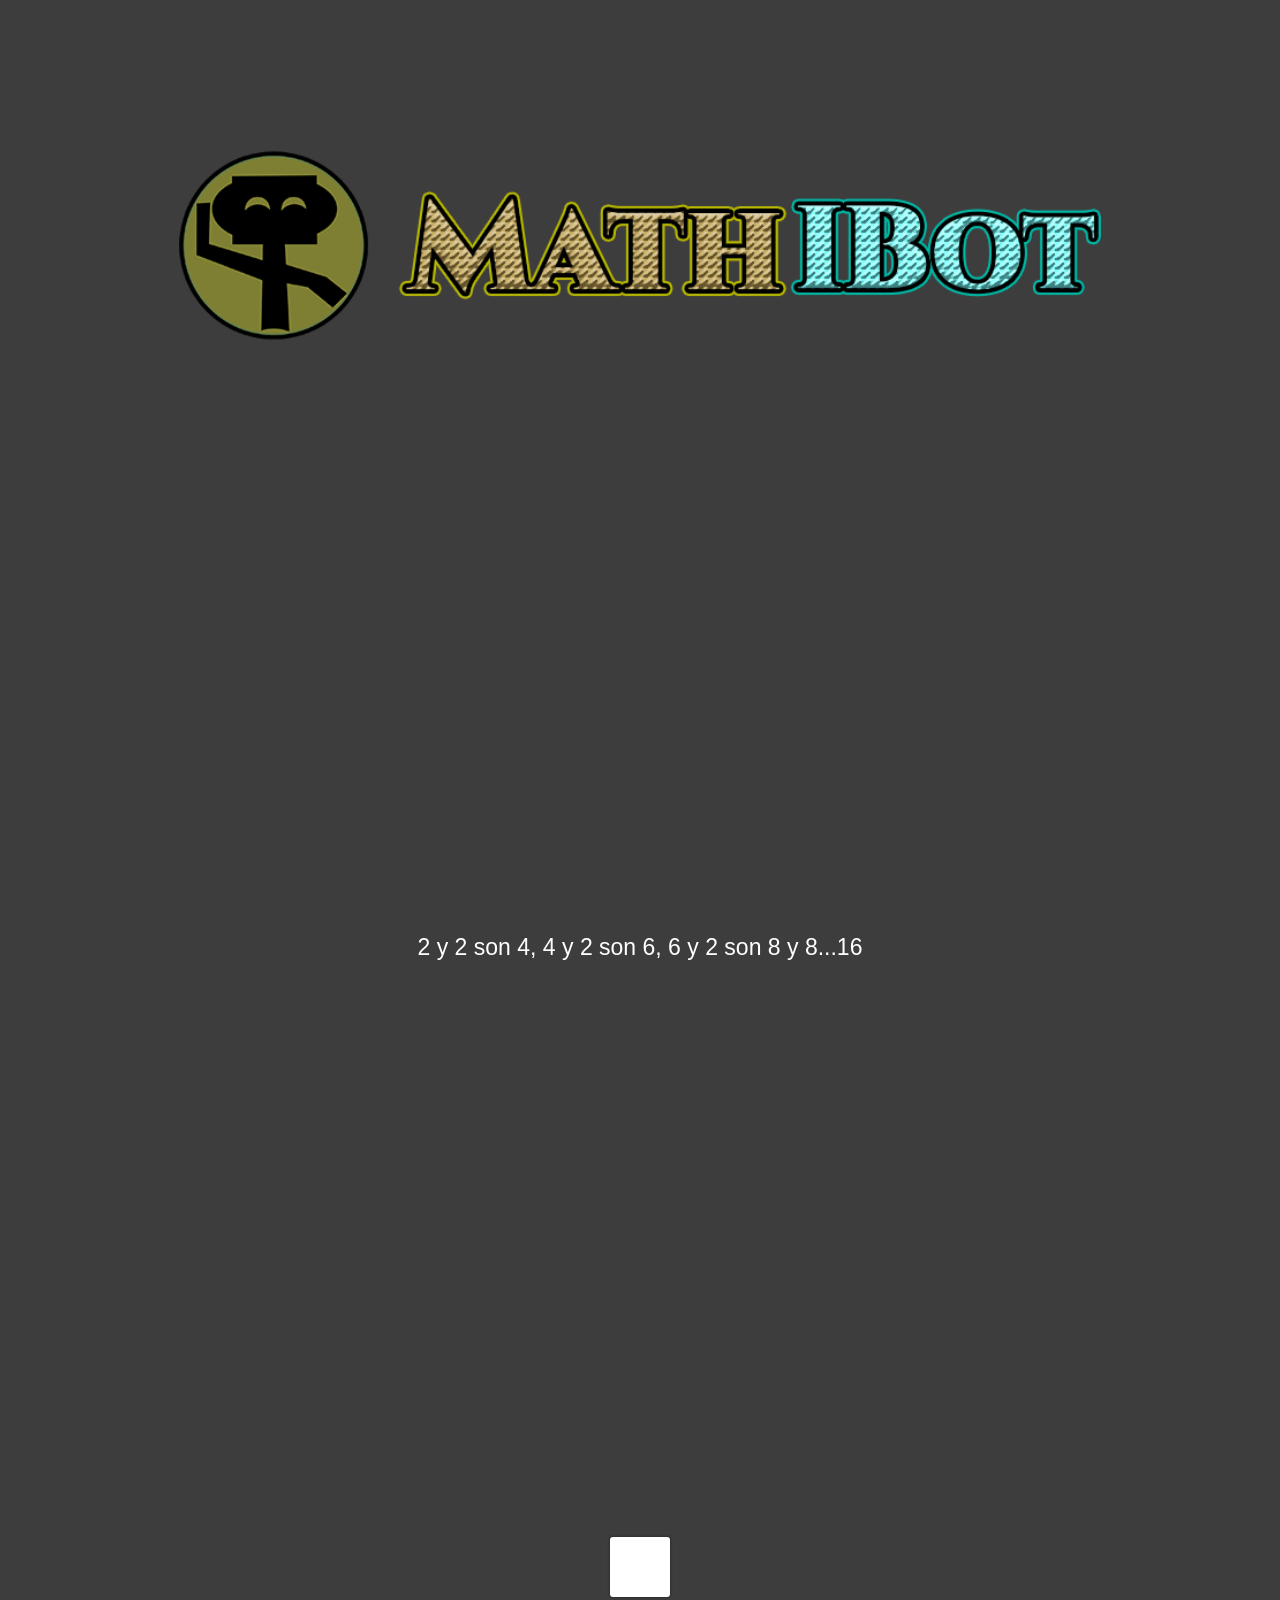
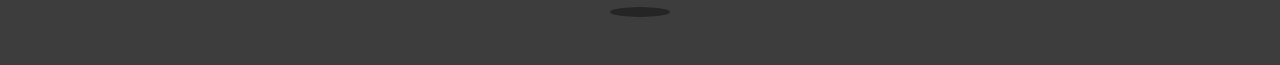
<file: app/index.html>
<!DOCTYPE html>
<html lang="en">

<head>
    <meta charset="UTF-8">
    <meta http-equiv="X-UA-Compatible" content="IE=edge">
    <meta name="viewport" content="width=device-width, initial-scale=1.0">
    <link rel="stylesheet" href="./css/index.css">
    <link rel="stylesheet" href="./css/carga.css">
    <title>Mathibot - Asistente Matemático</title>
</head>

<body>
    <div class="contenedor_loader">
        <img class="logo" style="width: 80%; height: 3%" src="../design/assets/logo.png" alt="logo">
        <div class="frases">
            <p id="F1" style="display:none;">¡Puedes practicar ejercicios al azar en el menu de opciones!</p>
            <p id="F2" style="display:none;">¿Quién soy si hablamos de la diferencia entre 30 y 11?</p>
            <p id="F3" style="display:none;">¡Un gusto volver a verte!</p>
            <p id="F4" style="display:none;">El 0 es un número bastante particular...</p>
            <p id="F5" style="display:none;">Adivina cuanto es "5 + 5 : 5 x 5 - 5"</p>
            <p id="F6" style="display:none;"><i>"Euclides"</i> es conocido como el padre matemático</p>
            <p id="F7" style="display:none;">Lo siento, no puedo calcular la masa del sol...</p>
            <p id="F8" style="display:none;">¡El cuadrado saltarin se llama <b>Squaty</b>!</p>
            <p id="F9" style="display:none;">Las matemáticas son una buena forma de agilizar la mente</p>
            <p id="F10" style="display:none;">Plantear un problema es extraer los valores necesarios para resolverlo</p>
            <p id="F11" style="display:none;">Si tu hacer trampas en examen, Mathi triste :,(</p>
            <p id="F11" style="display:none;">Las rosas son <b style="color:red;">rojas</b>, las violetas
                son <b style="color:blue;">azules</b> y el numero que estas pensando esta entre 0 y 10...
            </p>
            <p id="F12" style="display:none;">2 y 2 son 4, 4 y 2 son 6, 6 y 2 son 8 y 8...16</p>
            <p id="F13" style="display:none;">Un triangulo rectángulo es exactamente la mitad que un rectángulo.
                De ahí su formula <b>"Base x Altura / 2"</b>
            </p>
        </div>
        <div class="loader"></div>
    </div>
    <div id="content" style="opacity: 0; display:none">
        <header>
            <div class="cabecera">
                <a href="menu/menu.html">
                    <img class="menu" src="../design/assets/menu.png" alt="img_menu">
                </a>
                <img class="logo" src="../design/assets/logo.png" alt="logotipo" class="logo">
            </div>
        </header>
        <section class="present">
            <p>¡Hola! Mi nombre es <b class="present__name">Mathibot</b><br>Y ser&eacute; tu asistente Matem&aacute;tico
                inteligente.
                Puedes llamarme simplemente <b class="present__name">Mathi</b> </p>
            <h2>¡EMPECEMOS!<br>
                <p>Selecciona una de las opciones de abajo para que pueda ayudar a resolver tus dudas: </p>
            </h2>
        </section>
        <div class="scroll-indicator">
            <img src="../design/assets/img_menu_general/flecha_iz.png" style="transform: rotate(-90deg); width: 30px;"
                alt="scroll down">
        </div>
        <section class="butons">
            <a href="apartados/cuadrado.html">
                <img style="max-width:130px" src="../design/assets/img_index/square_b.png" alt="square">
            </a>
            <a href="apartados/circulo.html">
                <img style="max-width:130px" src="../design/assets/img_index/circle_b.png" alt="circle">
            </a>
            <a href="apartados/triangulo.html">
                <img style="max-width:130px" src="../design/assets/img_index/triangule_b.png" alt="triangule">
            </a>
            <a href="apartados/rectangulo.html">
                <img style="max-width:130px" src="../design/assets/img_index/rectangule_b.png" alt="rectangule">
            </a>
        </section>
        <footer>
            Mathibot v0.6-beta 2022 | Desarrollado por C-Cris &copy;
        </footer>
        <script src="./js/carga.js"></script>
    </div>
</body>

</html>
</file>
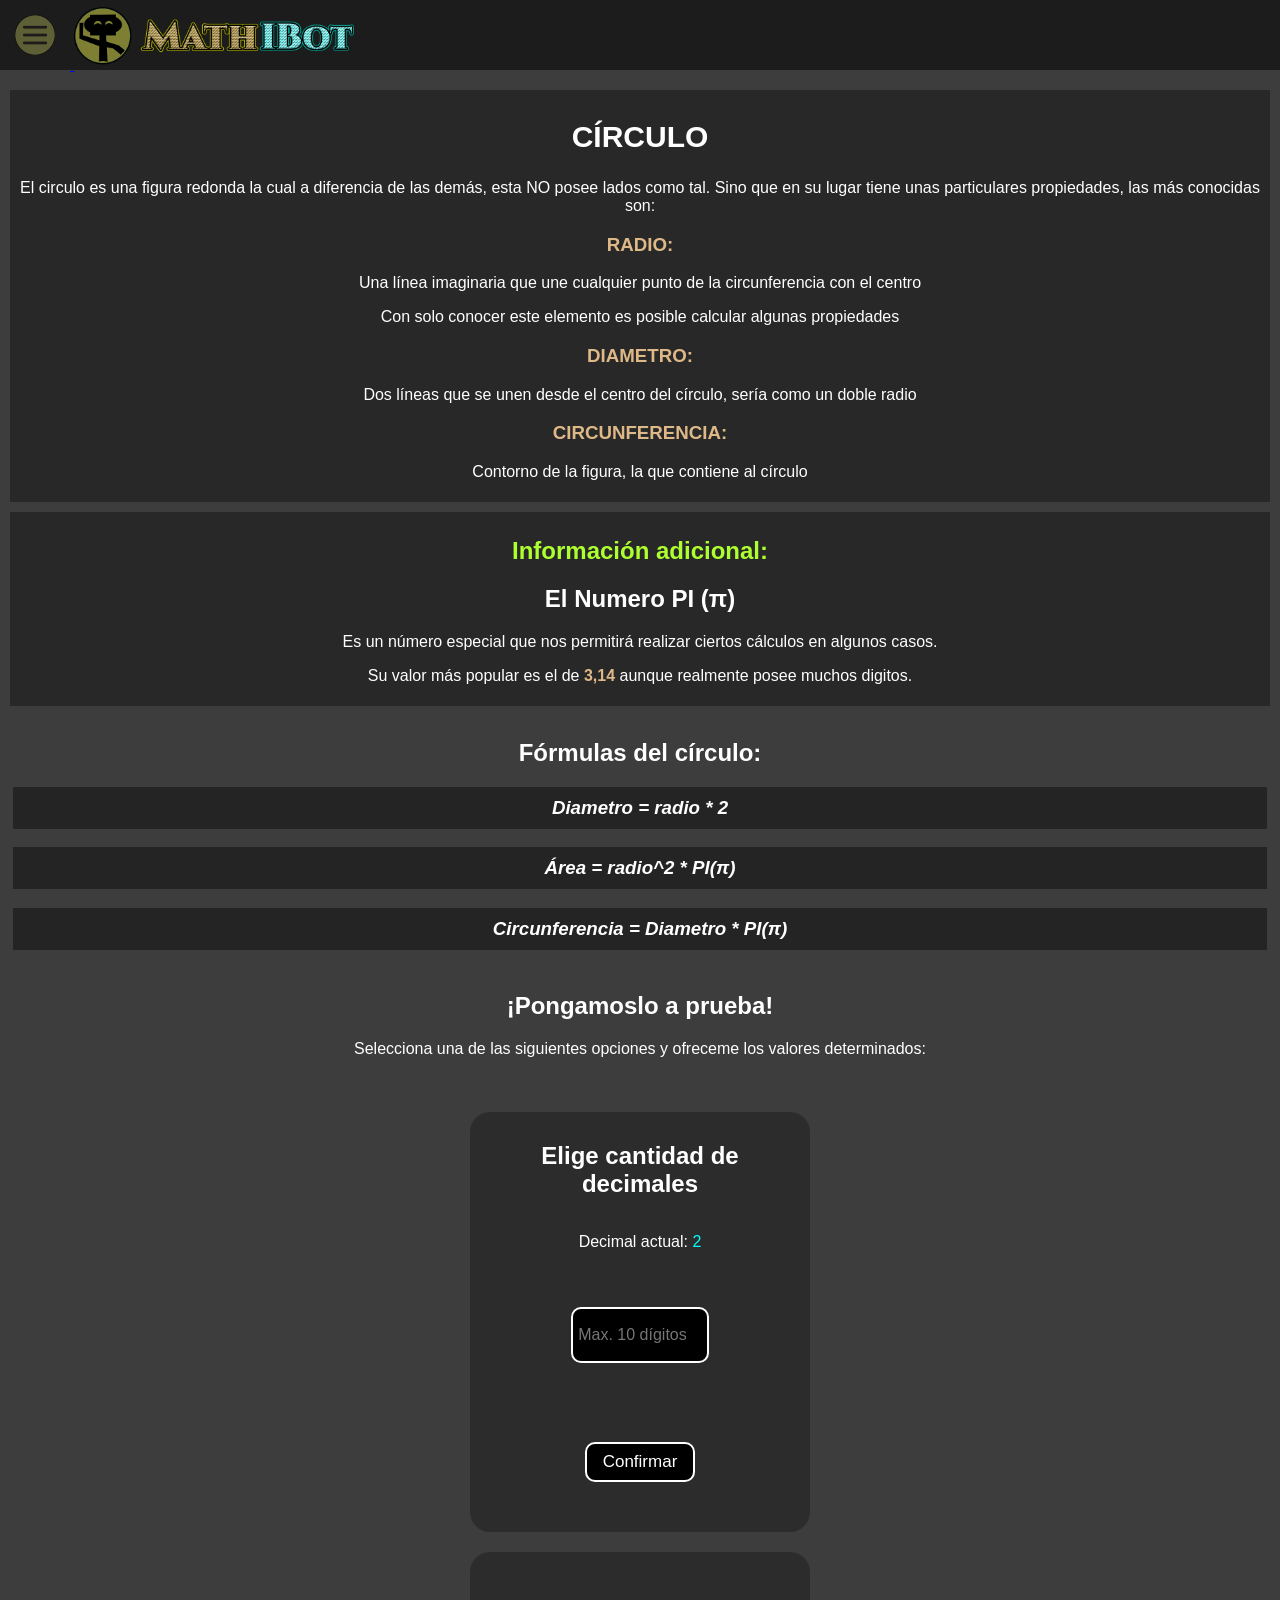
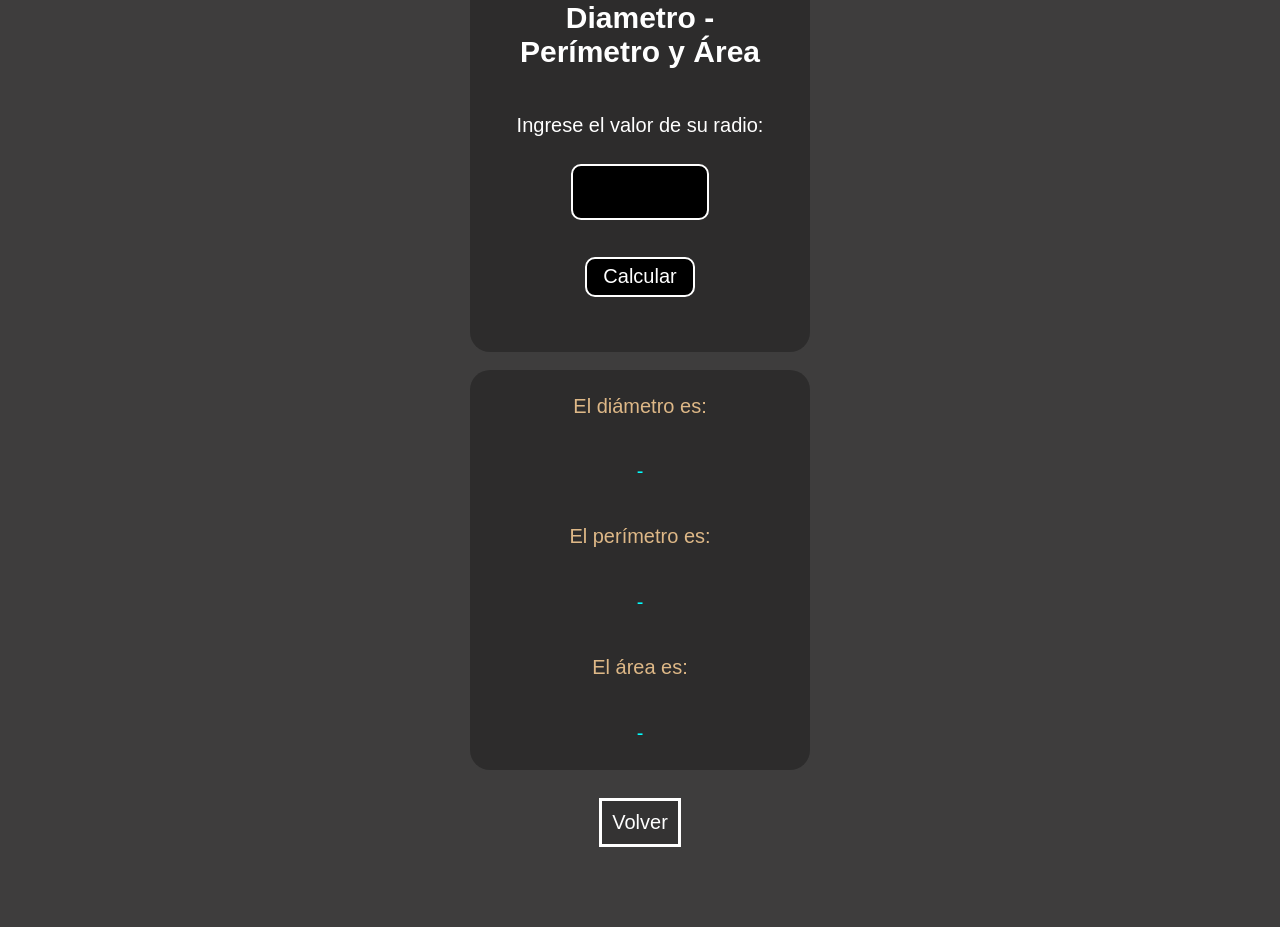
<file: app/apartados/circulo.html>
<!DOCTYPE html>
<html lang="en">
<head>
    <meta charset="UTF-8">
    <meta http-equiv="X-UA-Compatible" content="IE=edge">
    <meta name="viewport" content="width=device-width, initial-scale=1.0">
    <link rel="stylesheet" href="../css/css_apartados/circulo.css">
    <title>Apartado - Circulo</title>
</head>
<body>
    <header>
        <div class="cabecera">
            <a href="#">
                <img class="menu" src="../../design/assets/menu.png" alt="img_menu">
            </a>
            <a href="../index.html">
                <img class="logo" src="../../design/assets/logo.png" alt="logotipo" class="logo">
            </a>
            <br>
        </div>
    </header>
    <div class="contenido">
        <section class="info">
            <h2>C&Iacute;RCULO</h2>
            <p>El circulo es una figura redonda la cual a diferencia de las dem&aacute;s, esta NO posee lados como tal.
                Sino que en su lugar tiene unas particulares propiedades, las m&aacute;s conocidas son:
            </p>
            <h3 style="color:burlywood;">RADIO:</h3>
            <p>Una l&iacute;nea imaginaria que une cualquier punto de la circunferencia con el centro</p>
            <p>Con solo conocer este elemento es posible calcular algunas propiedades</p>
            <h3 style="color:burlywood;">DIAMETRO:</h3>
            <p>Dos l&iacute;neas que se unen desde el centro del c&iacute;rculo, ser&iacute;a como un doble radio</p>
            <h3 style="color:burlywood;">CIRCUNFERENCIA:</h3>
            <p>Contorno de la figura, la que contiene al c&iacute;rculo</p>
        </section>
        <section class="numPI">
            <h1 style="color:greenyellow;">Informaci&oacute;n adicional:</h1>
            <h2>El Numero PI (π)</h2>
            <p>Es un n&uacute;mero especial que nos permitir&aacute; realizar ciertos c&aacute;lculos en algunos casos.</p>
            <p>Su valor m&aacute;s popular es el de <b style="color:burlywood;">3,14</b> aunque realmente posee muchos digitos.</p>
        </section>
        <section class="forms">
            <h2>F&oacute;rmulas del c&iacute;rculo:</h2>
            <h3 style="background-color:rgba(0, 0, 0, 0.41);"><i>Diametro = radio * 2</i></h3>
            <h3 style="background-color:rgba(0, 0, 0, 0.41);"><i>&Aacute;rea = radio^2 * PI(π)</i></h3>
            <h3 style="background-color:rgba(0, 0, 0, 0.41);"><i>Circunferencia = Diametro * PI(π)</i></h3>
        </section>
        <section class="calc">
            <h1>¡Pongamoslo a prueba!</h1>
            <p>Selecciona una de las siguientes opciones y ofreceme los valores determinados:</p>
            <br>
            <section class="op_cant">
                <h2>Elige cantidad de decimales</h2>
                <p>Decimal actual: <label id="actual" style="color:aqua"> -</label></p>
                <input style="font-size: 16px;" type="number" placeholder="Max. 10 dígitos" class="calcule" id="cant_num">
                <button style="font-size: 17px; margin:auto;" onClick="cantidad()">Confirmar</button>
                <!--POSIBLES MENSAJES-->
                <p style="color:red; display: none; margin:auto;" id="error_cant">Se excedió el límite</p>
                <p style="color:rgb(0, 255, 26); display: none; margin: auto;" id="ok_cant">Cambios realizados</p>
                <p style="color:rgb(242, 255, 0); display: none; margin: auto;" id="equal_cant">Ese valor esta elegido</p>
            </section>
            <div class="calculos">
                <h2>Diametro - Per&iacute;metro y &Aacute;rea</h2>
                <p>Ingrese el valor de su radio:</p>
                <input class="cuadrado" type="number" id="radio">
                <br>
                <button onclick="general()">Calcular</button>
                <br>
            </div>
            <br>
            <div display="flex;" id="result">
                <nav style="color:burlywood;">El di&aacute;metro es:</nav>
                <label style="color: aqua;" id="Diametro">-</label>
                <nav style="color:burlywood;">El per&iacute;metro es:</nav>
                <label style="color: aqua;" id="Perimetro">-</label>
                <nav style="color:burlywood;">El &aacute;rea es:</nav>
                <label style="color: aqua;" id="Area">-</label>
            </div>
            <div style="display:none;" id="error">
                <p style="color:red;">Valor ingresado no valido</p>
            </div>
        </section>
        <br>
        <footer>
            <a href="../index.html">Volver</a>
        </footer>
    </div>
    <script src="../js/js_apartados/circulo.js"></script>
</body>
</html>
</file>
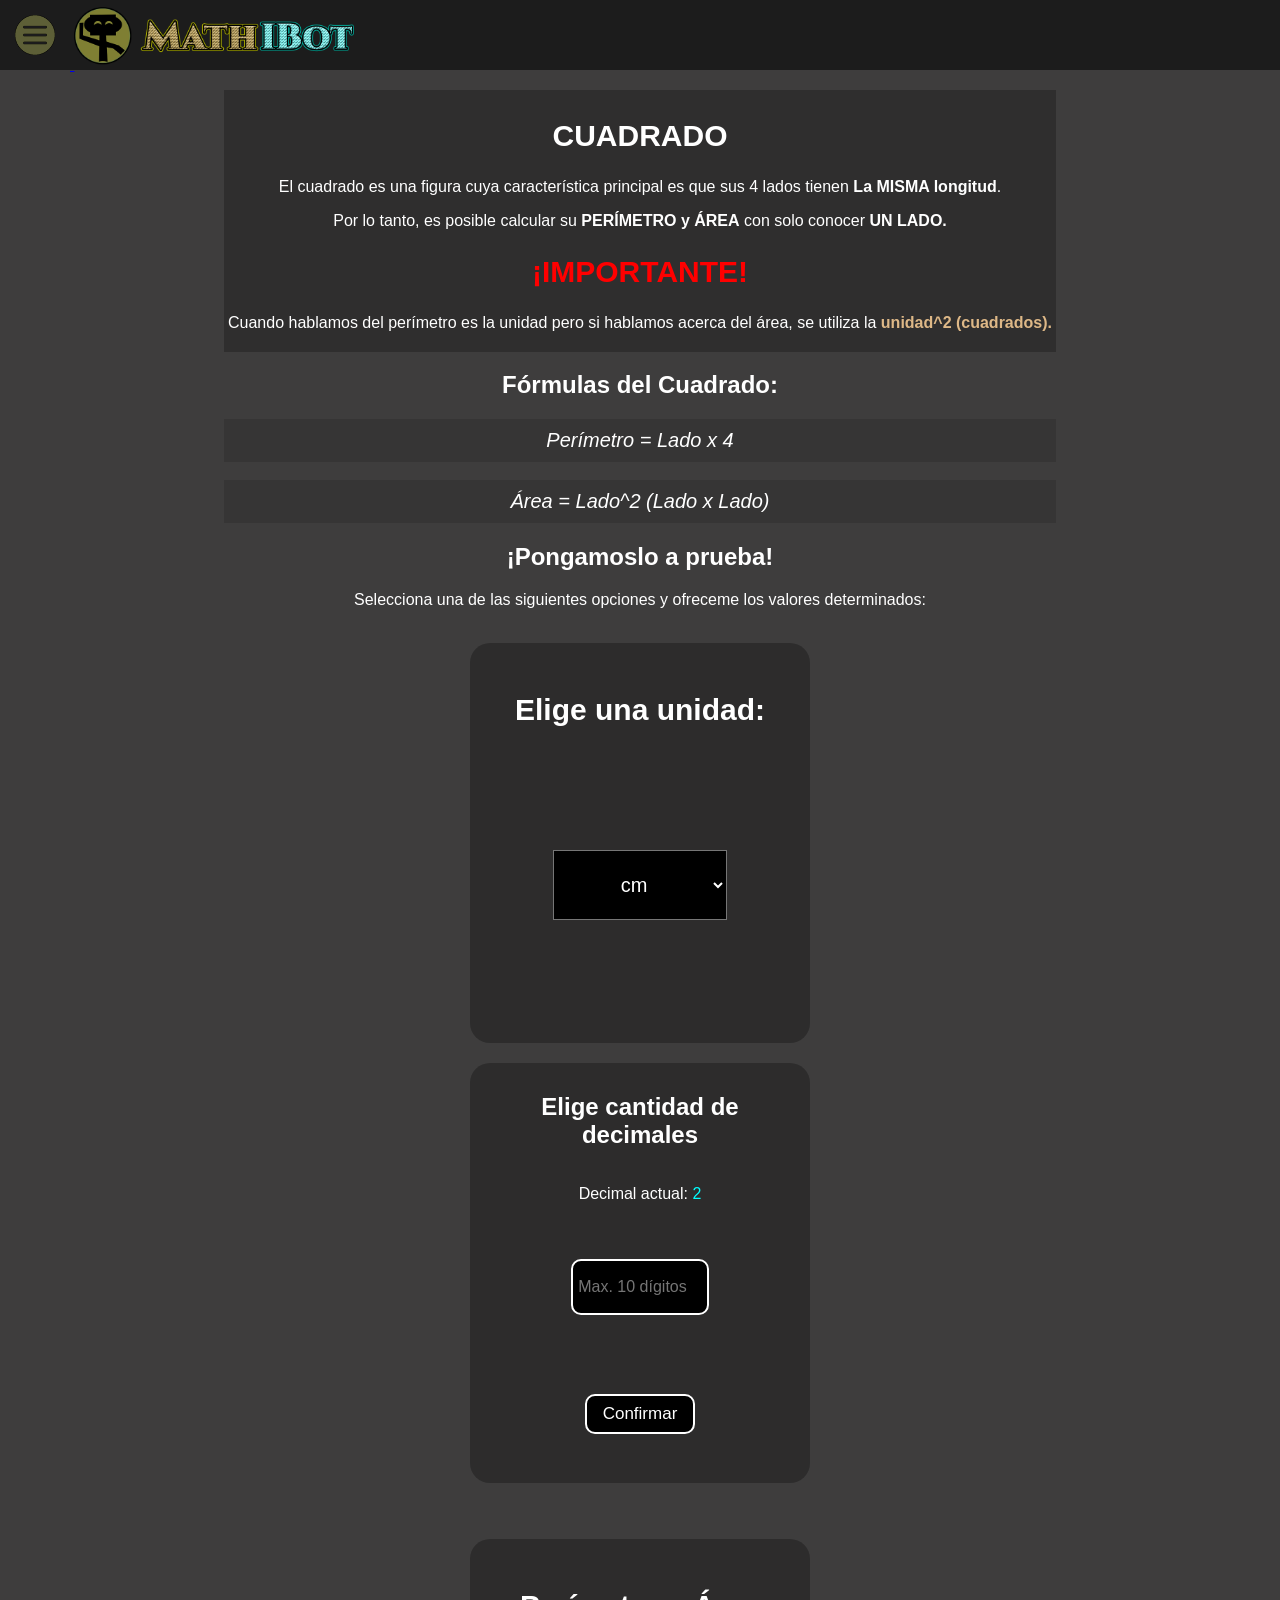
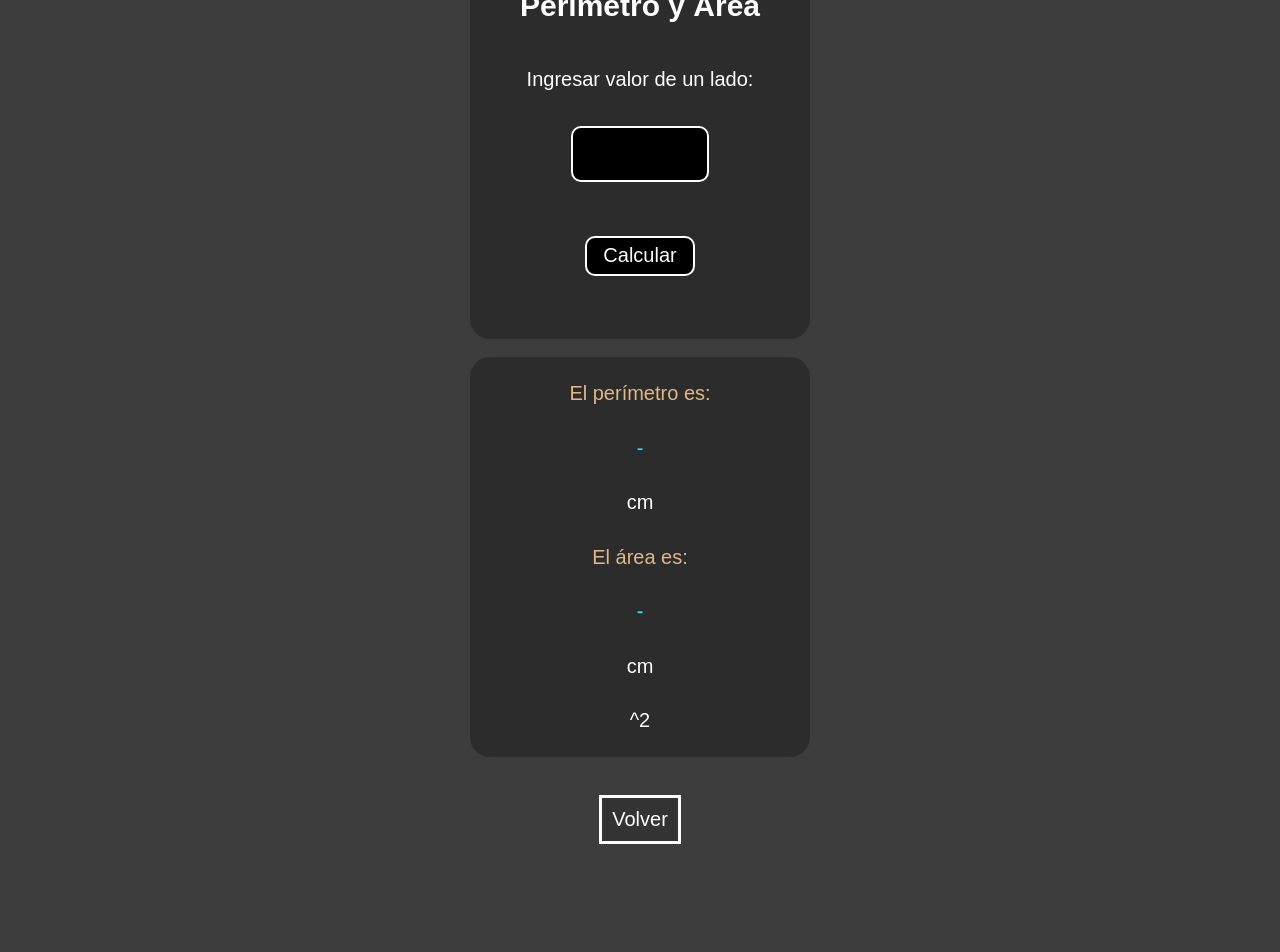
<file: app/apartados/cuadrado.html>
<!DOCTYPE html>
<html lang="en">
<head>
    <meta charset="UTF-8">
    <meta http-equiv="X-UA-Compatible" content="IE=edge">
    <meta name="viewport" content="width=device-width, initial-scale=1.0">
    <link rel="stylesheet" href="../css/css_apartados/cuadrado.css">
    <title>Apartado - Cuadrado</title>
</head>
<body>
    <header>
        <div class="cabecera">
            <a href="#">
                <img class="menu" src="../../design/assets/menu.png" alt="img_menu">
            </a>
            <a href="../index.html">
                <img class="logo" src="../../design/assets/logo.png" alt="logotipo" class="logo">
            </a>
            <br>
        </div>
    </header>
    <div class="contenido">
        <section class="info">
            <h2>CUADRADO</h2>
            <p>El cuadrado es una figura cuya caracter&iacute;stica principal es que sus 4 lados tienen <b>
                La MISMA longitud</b>.</p>
            <p>Por lo tanto, es posible calcular su <b>PER&Iacute;METRO y &Aacute;REA</b> con solo conocer <b>UN LADO.</b></p>
            <h2 style="color:red">¡IMPORTANTE!</h2>
            <p>Cuando hablamos del per&iacute;metro es la unidad pero si hablamos acerca del
                &aacute;rea, se utiliza la <b style="color:burlywood">unidad^2 (cuadrados).</b>
            </p>
        </section>
        <section class="form">
            <h1>F&oacute;rmulas del Cuadrado:</h1>
            <div><i>Per&iacute;metro = Lado x 4</i></div>
            <br>
            <div><i>&Aacute;rea = Lado^2 (Lado x Lado)</i></div>
        </section>
        <section class="calc">
            <h1>¡Pongamoslo a prueba!</h1>
            <p>Selecciona una de las siguientes opciones y ofreceme los valores determinados:</p>
            <br>
            <div class="opciones">
                <h2>Elige una unidad:</h2>
                <select id="op" onchange="seleccion()">
                    <option value="cm" selected >cm</option>
                    <option value="m">m</option>
                    <option value="km">km</option>
                </select>
            </div>
            <section class="op_cant">
                <h2>Elige cantidad de decimales</h2>
                <p>Decimal actual: <label id="actual" style="color:aqua"> -</label></p>
                <input style="font-size: 16px;" type="number" placeholder="Max. 10 dígitos" class="calcule" id="cant_num">
                <button style="font-size: 17px; margin:auto;" onClick="cantidad()">Confirmar</button>
                <!--POSIBLES MENSAJES-->
                <p style="color:red; display: none; margin:auto;" id="error_cant">Se excedió el límite</p>
                <p style="color:rgb(0, 255, 26); display: none; margin: auto;" id="ok_cant">Cambios realizados</p>
                <p style="color:rgb(242, 255, 0); display: none; margin: auto;" id="equal_cant">Ese valor esta elegido</p>
            </section>
            <br><br>
            <div class="mediciones">
                <h2>Per&iacute;metro y &Aacute;rea</h2>
                <p>Ingresar valor de un lado:</p>
                <input class="cuadrado" type="number" id="lado">
                <br>
                <button onclick="general()">Calcular</button>
                <br>
            </div>
            <br>
            <div id="results">
                <nav style="color: burlywood;" class="result">El per&iacute;metro es:</nav>
                <label style="color: aqua;" id="Resultado">- </label><span id="medida">cm</span>
    
                <nav style="color: burlywood;" class="result">El &aacute;rea es:</nav>
                <label style="color: aqua;" id="Resultado2">- </label><span id="medida2">cm</span><span>^2</span>
            </div>
            <div style="display:none;" id="error">
                <p style="color:red; display:flex; justify-content:center;">Valor ingresado no valido</p>
            </div>
        </section>
        <br>
        <footer>
            <a href="../index.html">Volver</a>
        </footer>
    </div>
    <br>
    <script src="../js/js_apartados/cuadrado.js"></script>
</body>
</html>
</file>
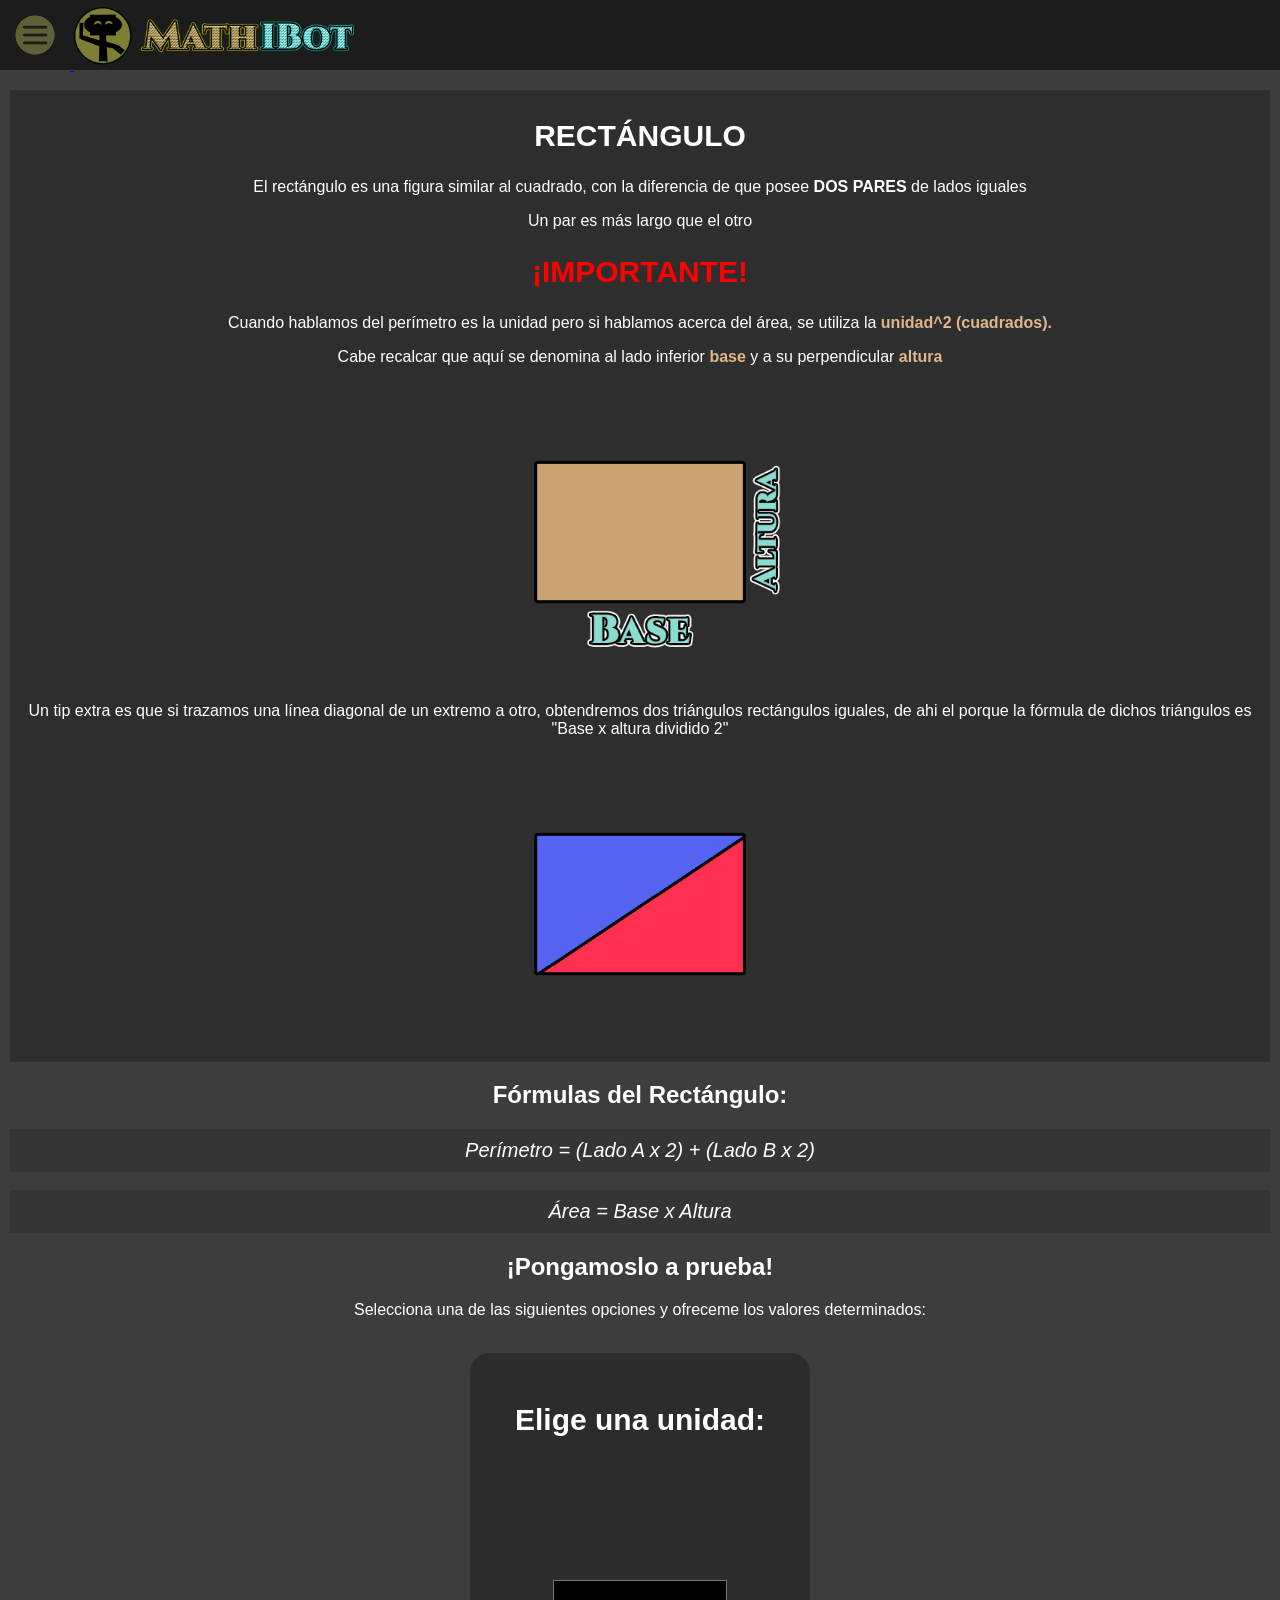
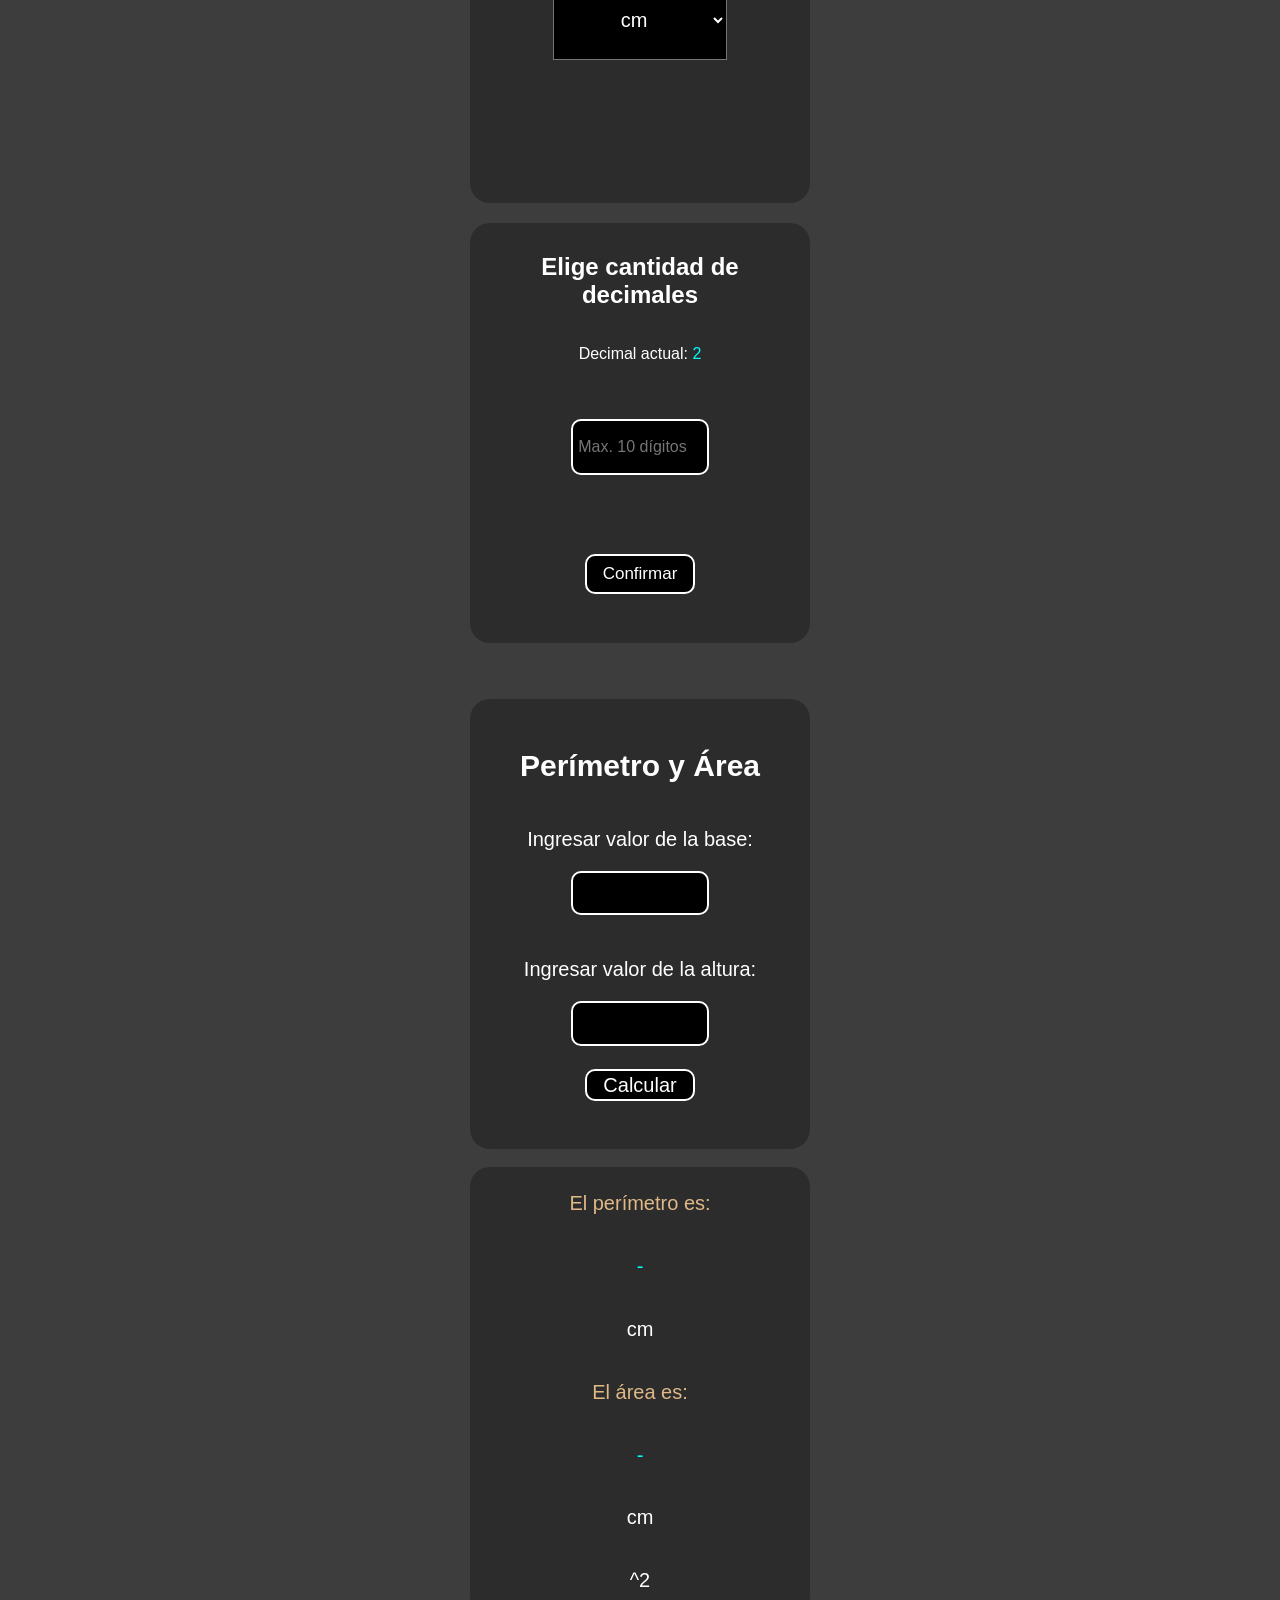
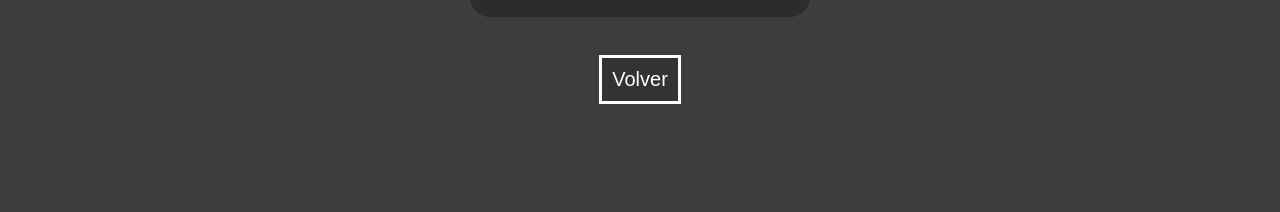
<file: app/apartados/rectangulo.html>
<!DOCTYPE html>
<html lang="en">
<head>
    <meta charset="UTF-8">
    <meta http-equiv="X-UA-Compatible" content="IE=edge">
    <meta name="viewport" content="width=device-width, initial-scale=1.0">
    <link rel="stylesheet" href="../css/css_apartados/rectangulo.css">
    <title>Apartado - Rectangulo</title>
</head>
<body>
    <header>
        <div class="cabecera">
            <a href="#">
                <img class="menu" src="../../design/assets/menu.png" alt="img_menu">
            </a>
            <a href="../index.html">
                <img class="logo" src="../../design/assets/logo.png" alt="logotipo" class="logo">
            </a>
            <br>
        </div>
    </header>
    <div class="contenido">
        <section class="info">
            <h2>RECT&Aacute;NGULO</h2>
            <p>El rect&aacute;ngulo es una figura similar al cuadrado, con la diferencia de que posee <b>DOS PARES</b> de lados iguales</p>
            <p>Un par es m&aacute;s largo que el otro</p>
            <h2 style="color:red">¡IMPORTANTE!</h2>
            <p>Cuando hablamos del per&iacute;metro es la unidad pero si hablamos acerca del
                &aacute;rea, se utiliza la <b style="color:burlywood">unidad^2 (cuadrados).</b>
            </p>
            <p>Cabe recalcar que aqu&iacute; se denomina al lado inferior <b style="color:burlywood">base</b> y a su perpendicular 
                <b style="color:burlywood">altura</b>
            </p>
            <img  style="width:300px; height: 300px;" src="../../design/assets/img_rectangulo/fundamentos_rectangulo.png" alt="fundamentos_rectangulo">
            <br/>
            <p>Un tip extra es que si trazamos una l&iacute;nea diagonal de un extremo a otro, obtendremos dos tri&aacute;ngulos
                rect&aacute;ngulos iguales, de ahi el porque la f&oacute;rmula de dichos tri&aacute;ngulos es "Base x altura dividido 2"
            </p>
            <img  style="width:300px; height: 300px;" src="../../design/assets/img_rectangulo/fundamentos_rectangulo_2.png" alt="fundamentos_rectangulo_2">
        </section>
        <section class="form">
            <h1>F&oacute;rmulas del Rect&aacute;ngulo:</h1>
            <div><i>Per&iacute;metro = (Lado A x 2) + (Lado B x 2)</i></div>
            <br>
            <div><i>&Aacute;rea = Base x Altura</i></div>
        </section>
        <section class="calc">
            <h1>¡Pongamoslo a prueba!</h1>
            <p>Selecciona una de las siguientes opciones y ofreceme los valores determinados:</p>
            <br>
            <div class="opciones">
                <h2>Elige una unidad:</h2>
                <select id="op" onchange="seleccion()">
                    <option value="cm" selected >cm</option>
                    <option value="m">m</option>
                    <option value="km">km</option>
                </select>
            </div>
            <section class="op_cant">
                <h2>Elige cantidad de decimales</h2>
                <p>Decimal actual: <label id="actual" style="color:aqua"> -</label></p>
                <input style="font-size: 16px;" type="number" placeholder="Max. 10 dígitos" class="calcule" id="cant_num">
                <button style="font-size: 17px; margin:auto;" onClick="cantidad()">Confirmar</button>
                <!--POSIBLES MENSAJES-->
                <p style="color:red; display: none; margin:auto;" id="error_cant">Se excedió el límite</p>
                <p style="color:rgb(0, 255, 26); display: none; margin: auto;" id="ok_cant">Cambios realizados</p>
                <p style="color:rgb(242, 255, 0); display: none; margin: auto;" id="equal_cant">Ese valor esta elegido</p>
            </section>
            <br><br>
            <div class="mediciones">
                <h2>Per&iacute;metro y &Aacute;rea</h2>
                <p>Ingresar valor de la base:</p>
                <input class="cuadrado" type="number" id="ladoBase">
                <br>
                <p>Ingresar valor de la altura:</p>
                <input class="cuadrado" type="number" id="ladoAltura">
                <br>
                <button onclick="general()">Calcular</button>
                <br>
            </div>
            <br>
            <div id="results">
                <nav style="color: burlywood;" class="result">El per&iacute;metro es:</nav>
                <label style="color: aqua;" id="Resultado">- </label><span id="medida">cm</span>
    
                <nav style="color: burlywood;" class="result">El &aacute;rea es:</nav>
                <label style="color: aqua;" id="Resultado2">- </label><span id="medida2">cm</span><span>^2</span>
            </div>
            <div style="display:none;" id="error">
                <p style="color:red; display:flex; justify-content:center;">Valor ingresado no valido</p>
            </div>
        </section>
        <br>
        <footer>
            <a href="../index.html">Volver</a>
        </footer>
    </div>
    <br>
    <script src="../js/js_apartados/rectangulo.js"></script>
</body>
</html>
</file>
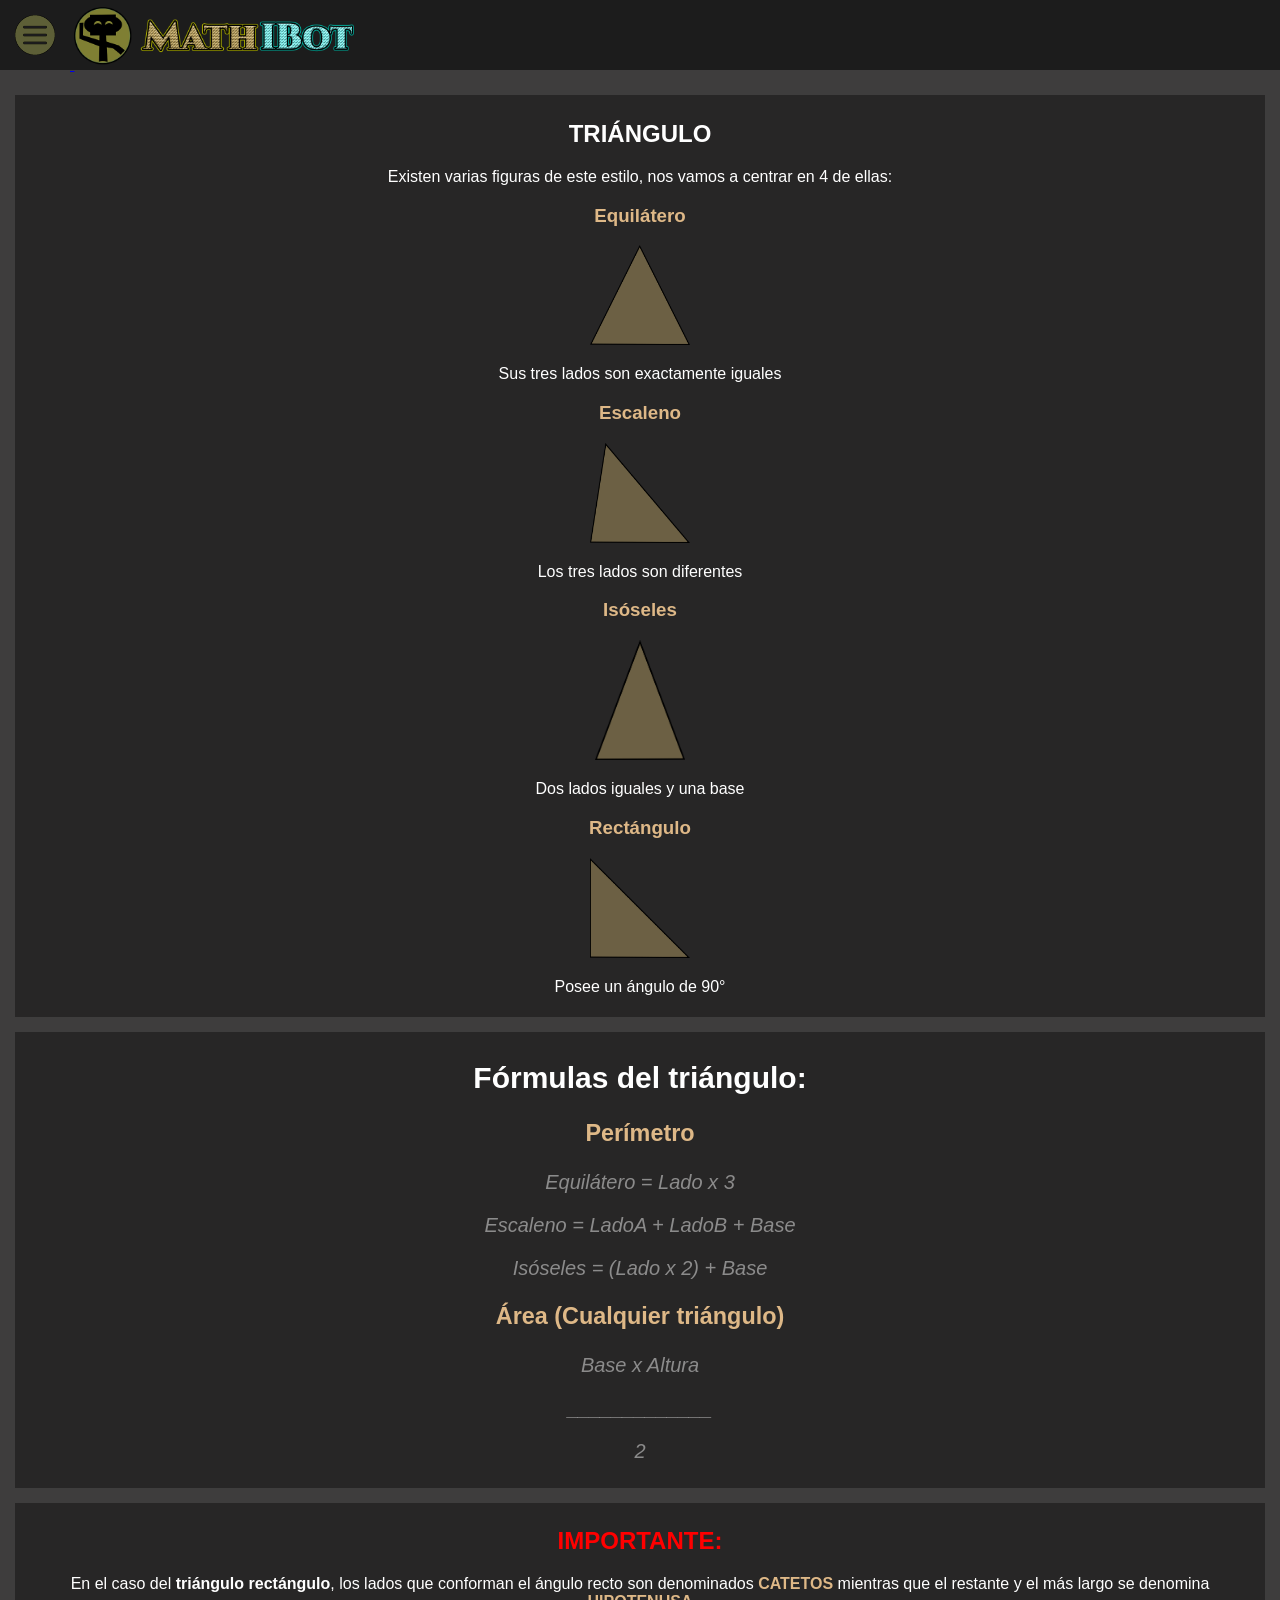
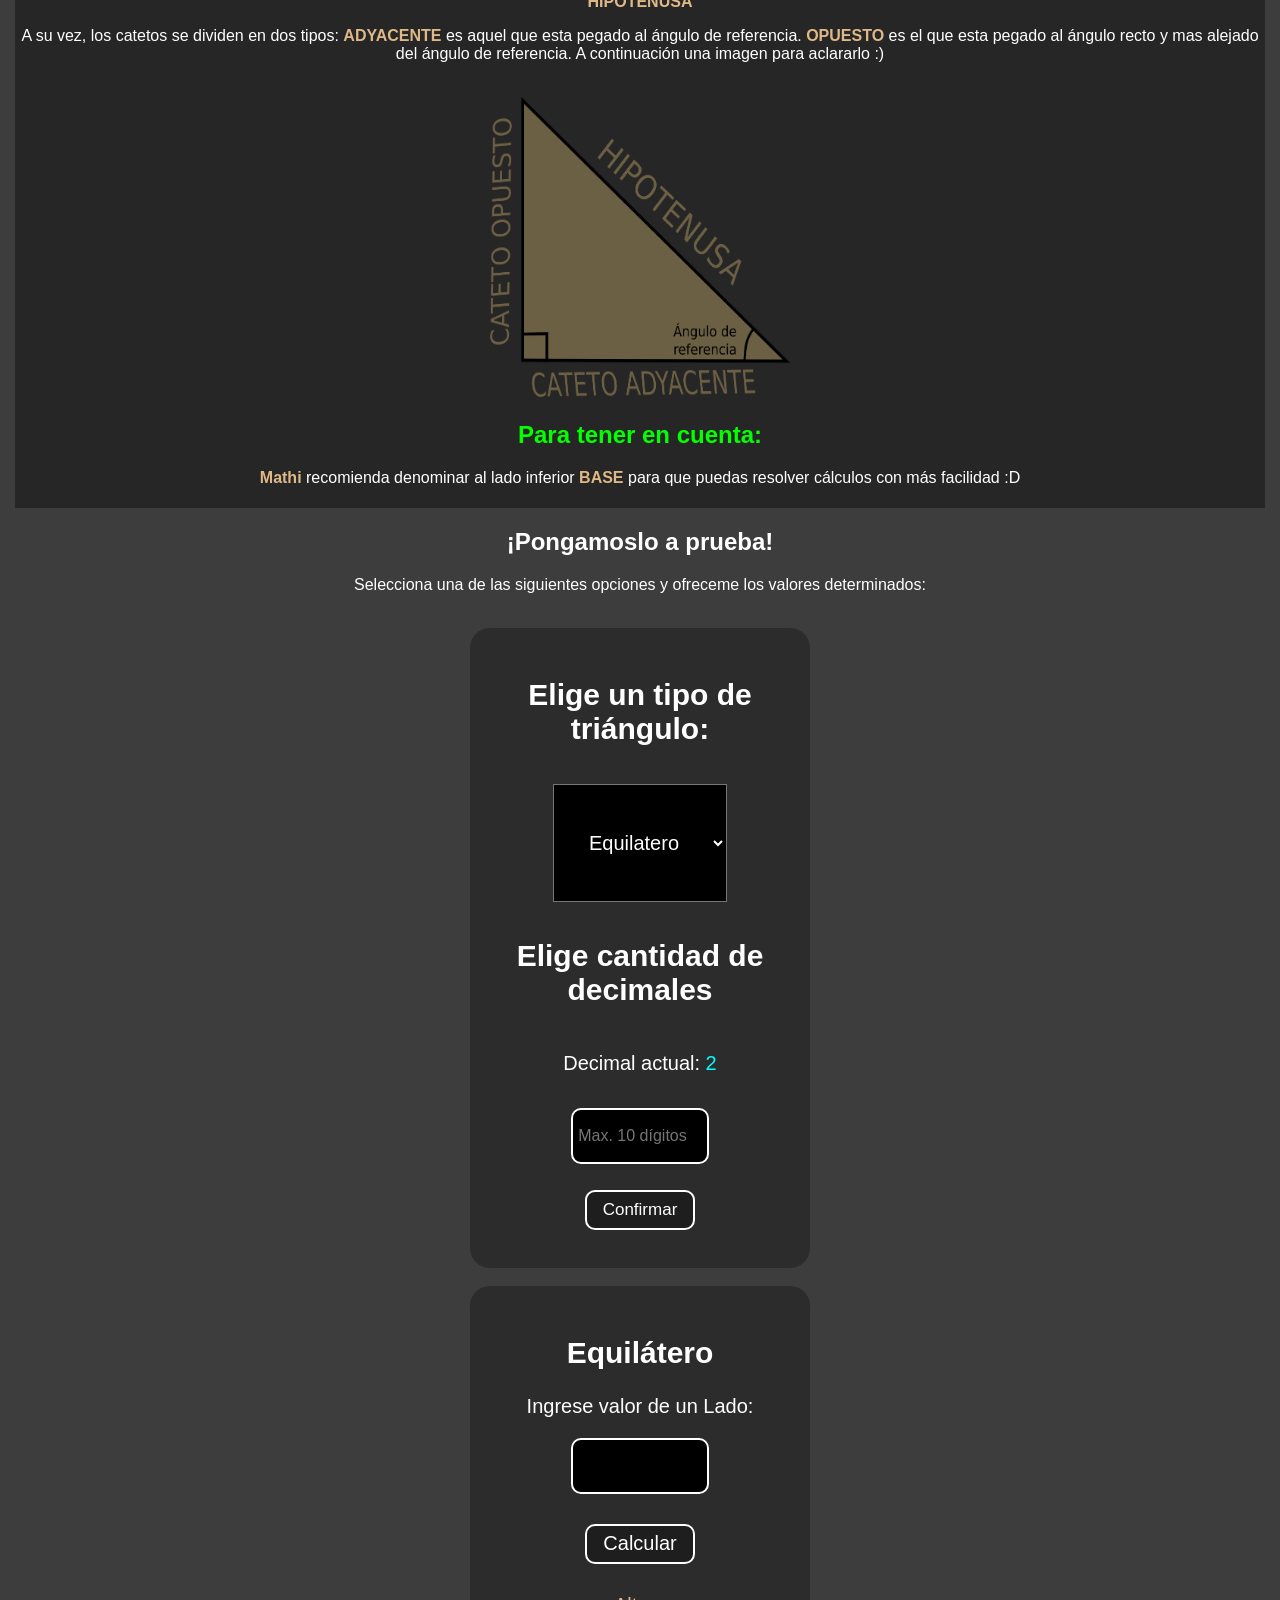
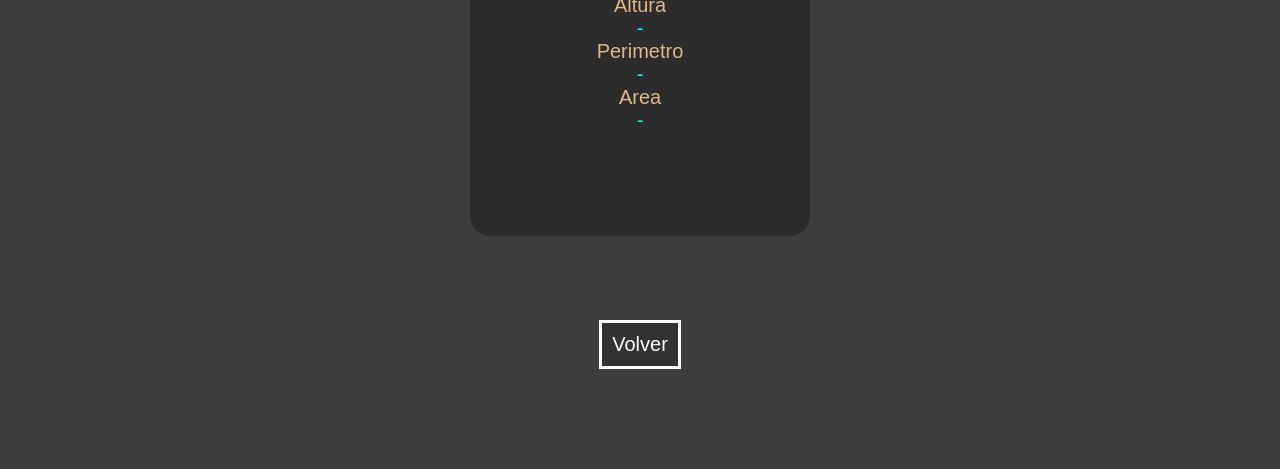
<file: app/apartados/triangulo.html>
<!DOCTYPE html>
<html lang="en">
<head>
    <meta charset="UTF-8">
    <meta http-equiv="X-UA-Compatible" content="IE=edge">
    <meta name="viewport" content="width=device-width, initial-scale=1.0">
    <link rel="stylesheet" href="../css/css_apartados/triangulo.css">
    <title>Triangulo - Apartado</title>
</head>
<body>
    <header>
        <div class="cabecera">
            <a href="#">
                <img class="menu" src="../../design/assets/menu.png" alt="img_menu">
            </a>
            <a href="../index.html">
                <img class="logo" src="../../design/assets/logo.png" alt="logotipo" class="logo">
            </a>
            <br>
        </div>
    </header>
    <div class="contenido">
        <section class="info">
            <h2>TRI&Aacute;NGULO</h2>
            <p>Existen varias figuras de este estilo, nos vamos a centrar en 4 de ellas:</p>
            <h3 style="color:burlywood ;">Equil&aacute;tero</h3>
            <img style="width: 100px; height: 100px;" src="../../design/assets/img_triangulo/equilatero.png" alt="equilatero">
            <p>Sus tres lados son exactamente iguales</p>
            <h3 style="color:burlywood ;">Escaleno</h3>
            <img style="width: 100px; height: 100px;" src="../../design/assets/img_triangulo/escaleno.png" alt="escaleno">
            <p>Los tres lados son diferentes</p>
            <h3 style="color:burlywood ;">Is&oacute;seles</h3>
            <img style="width: 90px; height: 120px;" src="../../design/assets/img_triangulo/isoseles.png" alt="isoseles">
            <p>Dos lados iguales y una base</p>
            <h3 style="color:burlywood ;">Rect&aacute;ngulo</h3>
            <img style="width: 100px; height: 100px;" src="../../design/assets/img_triangulo/rectangulo.png" alt="rectangulo">    
            <p>Posee un &aacute;ngulo de 90°</p>
        </section>
        <section class="forms">
            <h2>F&oacute;rmulas del tri&aacute;ngulo:</h2>
            <h3 style="color:burlywood;">Per&iacute;metro</h3>
            <p style="color:rgba(255, 255, 255, 0.468);">
                <i>Equil&aacute;tero = Lado x 3</i>
            </p>
            <p style="color:rgba(255, 255, 255, 0.468);">
                <i>Escaleno = LadoA + LadoB + Base</i>
            </p>
            <p style="color:rgba(255, 255, 255, 0.468);">
                <i>Is&oacute;seles = (Lado x 2) + Base</i>
            </p>
            <h3 style="color:burlywood;">&Aacute;rea (Cualquier tri&aacute;ngulo)</h3>
            <p style="color:rgba(255, 255, 255, 0.468);"><i>Base x Altura</i></p>
            <p style="color:rgba(255, 255, 255, 0.468);"><i>_____________</i></p>
            <p style="color:rgba(255, 255, 255, 0.468);"><i>2</i></p>
        </section>
        <section class="exInfo">
            <h2 style="color: red;">IMPORTANTE:</h2>
            <p>En el caso del <b>tri&aacute;ngulo rect&aacute;ngulo</b>, los lados que conforman el &aacute;ngulo recto
                son denominados <b style="color:burlywood;">CATETOS</b> mientras que el restante y el m&aacute;s largo se denomina 
                <b style="color:burlywood;">HIPOTENUSA</b>
            </p>
            <p>A su vez, los catetos se dividen en dos tipos: <b style="color:burlywood;">ADYACENTE</b> es aquel que esta pegado al &aacute;ngulo de referencia.
            <b style="color:burlywood;">OPUESTO</b> es el que esta pegado al &aacute;ngulo recto y mas alejado
            del &aacute;ngulo de referencia. A continuación una imagen para aclararlo :)</p>
            <br>
            <img style="width: 300px; height: 300px;" src="../../design/assets/img_triangulo/fundamentos_rect.png" alt="fundamentos_rect">
            <h2 style="color: rgb(4, 255, 0);">Para tener en cuenta:</h2>
            <p><b style="color:burlywood;">Mathi</b> recomienda denominar al lado inferior <b style="color:burlywood;">BASE</b> 
                para que puedas resolver cálculos con más
                facilidad :D</p>
        </section>
        <section class="calc">
            <h1>¡Pongamoslo a prueba!</h1>
            <p>Selecciona una de las siguientes opciones y ofreceme los valores determinados:</p>
            <br>
            <div class="opciones">
                <h2>Elige un tipo de tri&aacute;ngulo:</h2>
                <select id="op" onchange="mostrarTriangulo()">
                    <option value="Equi" selected >Equilatero</option>
                    <option value="Esca">Escaleno</option>
                    <option value="Iso">Isoseles</option>
                    <option value="Rect">Rectangulo</option>
                </select>
                <h2>Elige cantidad de decimales</h2>
                <p>Decimal actual: <label id="actual" style="color:aqua"> -</label></p>
                <input style="font-size: 16px;" type="number" placeholder="Max. 10 dígitos" class="calcule" id="cant_num">
                <button style="font-size: 17px; margin:auto;" onClick="cantidad()">Confirmar</button>
                <!--POSIBLES MENSAJES-->
                <p style="color:red; display: none; margin:auto;" id="error_cant">Se excedió el límite</p>
                <p style="color:rgb(0, 255, 26); display: none; margin: auto;" id="ok_cant">Cambios realizados</p>
                <p style="color:rgb(242, 255, 0); display: none; margin: auto;" id="equal_cant">Ese valor esta elegido</p>
            </div>
            <br>
            <!--CODIGO EQUILATERO-->
            <div class="calcEqui" id="equilatero">
                <h2>Equil&aacute;tero</h2>
                <p>Ingrese valor de un Lado:</p>
                <input class="calcule" type="number" id="input_Lado_Equi">
                <br>
                <button onClick="calculosEqui()">Calcular</button>
                <section style="display: block;" id="show_equi">
                    <nav style="color:burlywood">Altura</nav><label style="color:aqua" id="altura_Equi">-</label>
                    <br>
                    <nav style="color:burlywood">Perimetro</nav><label style="color:aqua" id="perimetro_Equi">-</label>
                    <br>
                    <nav style="color:burlywood">Area</nav><label style="color:aqua" id="area_Equi">-</label>
                </section>
                <section style="display: none;" id="error_equi">
                    <p style="color:red;">Valores ingresados no validos</p>
                </section>
                
            </div>
            <!--CODIGO ESCALENO-->
            <div class="calcEsca" id="escaleno">
                <h2>Escaleno</h2>
                <p>Ingrese valor de la Base:</p>
                <input class="calcule" type="number" id="input_Base_Esca">
                <br>
                <p>Ingrese valor del LadoA:</p>
                <input class="calcule" type="number" id="input_LadoA_Esca">
                <p>Ingrese valor del LadoB:</p>
                <input class="calcule" type="number" id="input_LadoB_Esca">
                <button onClick="calculosEsca()">Calcular</button>
                <br>
                <section id="show_esca">
                    <nav style="color:burlywood">Altura</nav><label style="color:aqua" id="altura_Esca">-</label>
                    <br>
                    <nav style="color:burlywood">Perimetro</nav><label style="color:aqua" id="per_Esca">-</label>
                    <br>
                    <nav style="color:burlywood">Area</nav><label style="color:aqua" id="area_Esca">-</label>
                </section>
                <section id="error_esca" style="display: none;">
                    <p style="color:red;">Valores ingresados no validos</p>    
                </section>
            </div>
            <!--CODIGO ISOSELES-->
            <div class="calcIso" id="isoseles">
                <h2>Is&oacute;seles</h2>
                <p>Ingrese valor de un lado:</p>
                <input class="calcule" type="number" id="input_Lado_Iso">
                <p>Ingrese valor de la Base:</p>
                <input class="calcule" type="number" id="input_Base_Iso">
                <button onClick="calculosIso()">Calcular</button>
                <br>
                <section id="show_iso" style="display: block;">
                    <nav style="color:burlywood">Altura</nav><label style="color:aqua" id="altura_Iso">-</label>
                    <br>
                    <nav style="color:burlywood">Perimetro</nav><label style="color:aqua" id="per_Iso">-</label>
                    <br>
                    <nav style="color:burlywood">Area</nav><label style="color:aqua" id="area_Iso">-</label>
                </section>
                <section id="error_iso" style="display: none;">
                    <p style="color:red;">Valores ingresados no validos</p>  
                </section>
            </div>
            <br>
            <!--CODIGO RECTANGULO-->
            <div class="calcRect" id="rectangulo">
                <h2>Rect&aacute;ngulo</h2>
                <p>Ingrese valor del Cateto Adyacente:</p>
                <input class="calcule" type="number" id="input_catA_Rect">
                <p>Ingrese valor del Cateto Opuesto:</p>
                <input class="calcule" type="number" id="input_catB_Rect">
                <p>Ingrese valor de la Hipotenusa:</p>
                <input class="calcule" type="number" id="input_hipo_Rect">
                <br>
                <button onClick="calculosRect()">Calcular</button>
                <br>
                <section style="display: block;" id="show_rect">
                    <nav style="color:burlywood">Altura</nav><label style="color:aqua" id="altura_rect">-</label>
                    <nav style="color:burlywood">Perimetro</nav><label style="color:aqua" id="per_rect">-</label>
                    <nav style="color:burlywood">Area</nav><label style="color:aqua" id="area_rect">-</label>
                </section>
                <section style="display: none;" id="error_rect">
                    <p style="color:red;">Valores ingresados no validos</p>
                </section>
            </div>
            <br>
        </section>
        <br>
        <footer>
            <a href="../index.html">Volver</a>
        </footer>
    </div>
    <script src="../js/js_apartados/triangulo.js"></script>
</body>
</html>
</file>
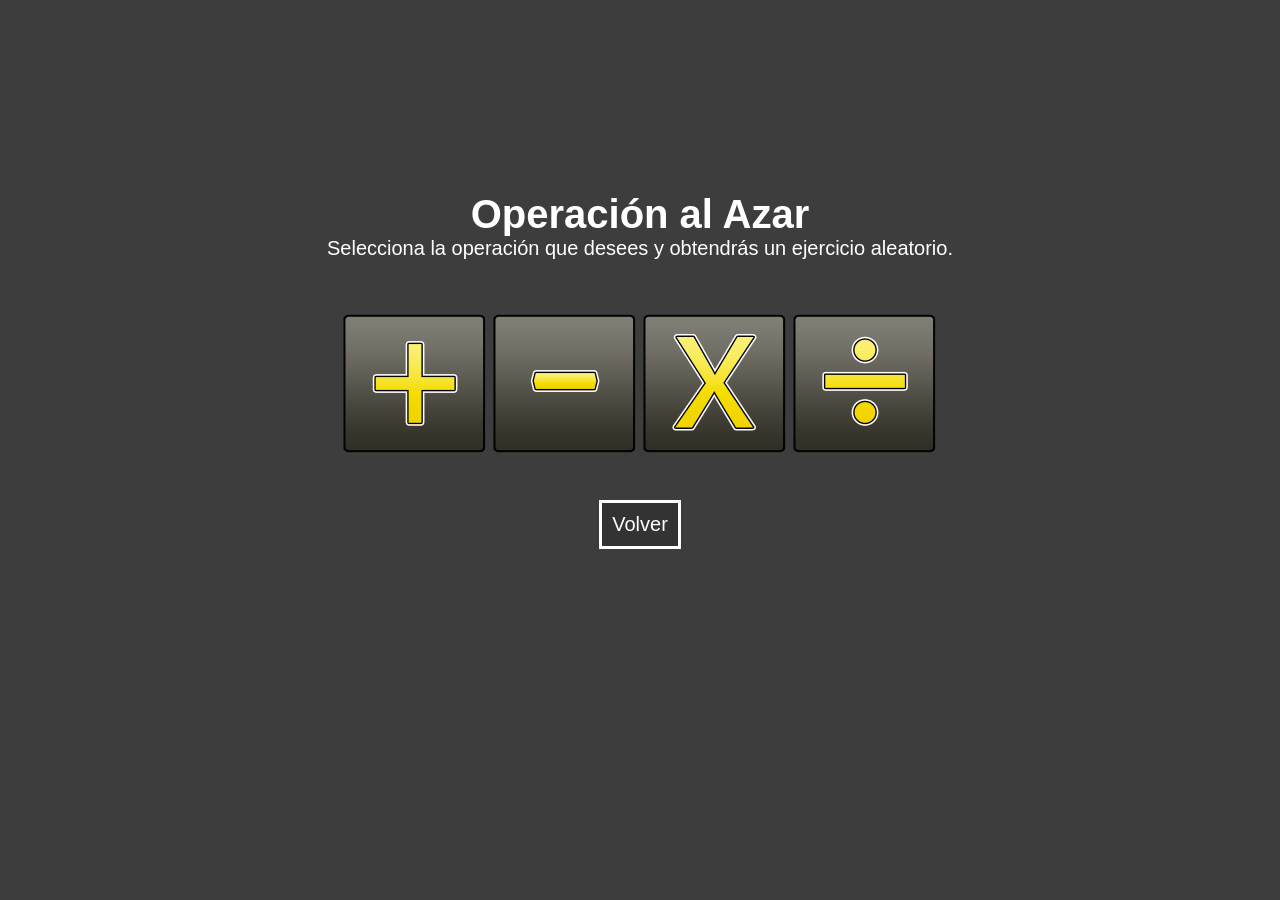
<file: app/menu/azar_ap.html>
<!DOCTYPE html>
<html lang="en">
<head>
    <meta charset="UTF-8">
    <meta http-equiv="X-UA-Compatible" content="IE=edge">
    <meta name="viewport" content="width=device-width, initial-scale=1.0">
    <link rel="stylesheet" href="../css/css_menu/menu_azar.css">
    <title>Menu - azar</title>
</head>
<body>
    <h2>Operación al Azar</h2>
    <p>Selecciona la operación que desees y obtendr&aacute;s un ejercicio aleatorio.</p>
    <div class="botonera">
        <a href="menu_azar/suma_azar.html">
            <img src="../../design/assets/img_menu_azar/suma_b.png" alt="suma">
        </a>
        <a href="menu_azar/resta_azar.html">
            <img src="../../design/assets/img_menu_azar/resta_b.png" alt="resta">
        </a>
        <a href="menu_azar/multi_azar.html">
            <img src="../../design/assets/img_menu_azar/multi_b.png" alt="multiplicacion">
        </a>
        <a href="menu_azar/division_azar.html">
            <img src="../../design/assets/img_menu_azar/division_b.png" alt="division">
        </a>
    </div>
</body>
<footer>
    <a href="../menu/menu.html">Volver</a>
</footer>
</html>
</file>
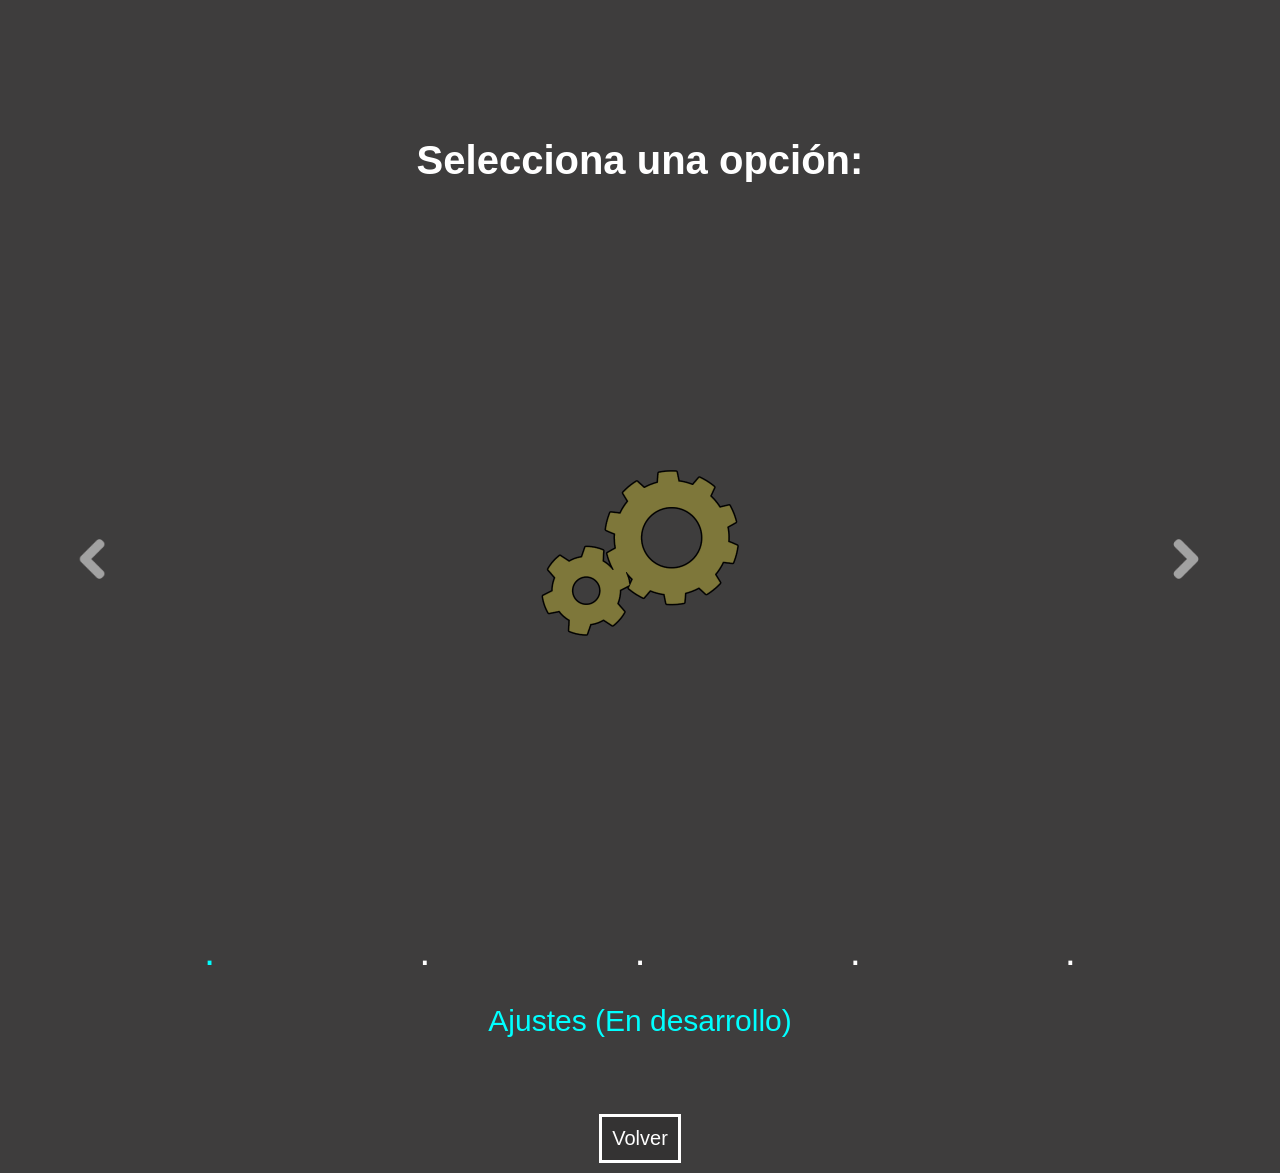
<file: app/menu/menu.html>
<!DOCTYPE html>
<html lang="en">
<head>
    <meta charset="UTF-8">
    <meta http-equiv="X-UA-Compatible" content="IE=edge">
    <meta name="viewport" content="width=device-width, initial-scale=1.0">
    <link rel="stylesheet" href="../css/css_menu/menu.css">
    <title>Document</title>
</head>
<body>
    <h2>Selecciona una opción:</h2>
    <div class="menu">
        <div class="ajustes" id="item1">
            <div class="botonIz">
                <button onclick="ajustesIz()">
                    <img style="width:40px;height: 40px;" src="../../design/assets/img_menu_general/flecha_iz.png" alt="">
                </button>
            </div>
            <div class="fondo">
                <a class="butonBG">
                    <img style="width:200px;height: 200px;" src="../../design/assets/img_menu_general/opciones.png" alt="">
                </a>
            </div>
            <div class="botonDe">
                <button onclick="ajustesDe()">
                    <img style="width:40px;height: 40px;" src="../../design/assets/img_menu_general/flecha_de.png" alt="">
                </button>
            </div>
        </div>
        <div style="display:none" class="azar" id="item2">
            <div class="botonIz">
                <button onclick="azarIz()">
                    <img style="width:40px;height: 40px;" src="../../design/assets/img_menu_general/flecha_iz.png" alt="">
                </button>
            </div>
            <div class="fondo">
                <a href="azar_ap.html" class="butonBG">
                    <img style="width:200px;height: 200px;" src="../../design/assets/img_menu_general/model_azar.png" alt="">
                </a>
            </div>
            <div class="botonDe">
                <button onclick="azarDe()">
                    <img style="width:40px;height: 40px;" src="../../design/assets/img_menu_general/flecha_de.png" alt="">
                </button>
            </div>
        </div>
        <div style="display:none" class="info" id="item3">
            <div class="botonIz">
                <button onclick="infoIz()">
                    <img style="width:40px;height: 40px;" src="../../design/assets/img_menu_general/flecha_iz.png" alt="">
                </button>
            </div>
            <div class="fondo">
                <button class="butonBG">
                    <img style="width:200px;height: 200px;" src="../../design/assets/img_menu_general/model_info.png" alt="">
                </button>
            </div>
            <div class="botonDe">
                <button onclick="infoDe()">
                    <img style="width:40px;height: 40px;" src="../../design/assets/img_menu_general/flecha_de.png" alt="">
                </button>
            </div>
        </div>
        <div style="display:none" class="filtro" id="item4">
            <div class="botonIz">
                <button onclick="lupaIz()">
                    <img style="width:40px;height: 40px;" src="../../design/assets/img_menu_general/flecha_iz.png" alt="">
                </button>
            </div>
            <div class="fondo">
                <button class="butonBG">
                    <img style="width:200px;height: 200px;" src="../../design/assets/img_menu_general/model_lupa.png" alt="">
                </button>
            </div>
            <div class="botonDe">
                <button onclick="lupaDe()">
                    <img style="width:40px;height: 40px;" src="../../design/assets/img_menu_general/flecha_de.png" alt="">
                </button>
            </div>
        </div>
        <div style="display:none" class="varita" id="item5">
            <div class="botonIz">
                <button onclick="varitaIz()">
                    <img style="width:40px;height: 40px;" src="../../design/assets/img_menu_general/flecha_iz.png" alt="">
                </button>
            </div>
            <div class="fondo">
                <button class="butonBG">
                    <img style="width:200px;height: 200px;" src="../../design/assets/img_menu_general/model_varita.png" alt="">
                </button>
            </div>
            <div class="botonDe">
                <button onclick="varitaDe()">
                    <img style="width:40px;height: 40px;" src="../../design/assets/img_menu_general/flecha_de.png" alt="">
                </button>
            </div>
        </div>
    </div>
    <div class="guia">
        <p id="p1">.</p>
        <p id="p2">.</p>
        <p id="p3">.</p>
        <p id="p4">.</p>
        <p id="p5">.</p>
    </div>
    <div class="frase">
        <p id="f1" style="display:block">Ajustes (En desarrollo)</p>
        <p id="f2" style="display:none">Desaf&iacute;o al azar</p>
        <p id="f3" style="display:none">Info. (En desarrollo)</p>
        <p id="f4" style="display:none">Filtrar (En desarrollo)</p>
        <p id="f5" style="display:none">jeje...(En desarrollo)</p>
    </div>
    <br><br>
    <footer>
        <a href="../index.html">Volver</a>
    </footer>
    <script src="../js/js_menu/menu.js"></script>
</body>
</html>
</file>
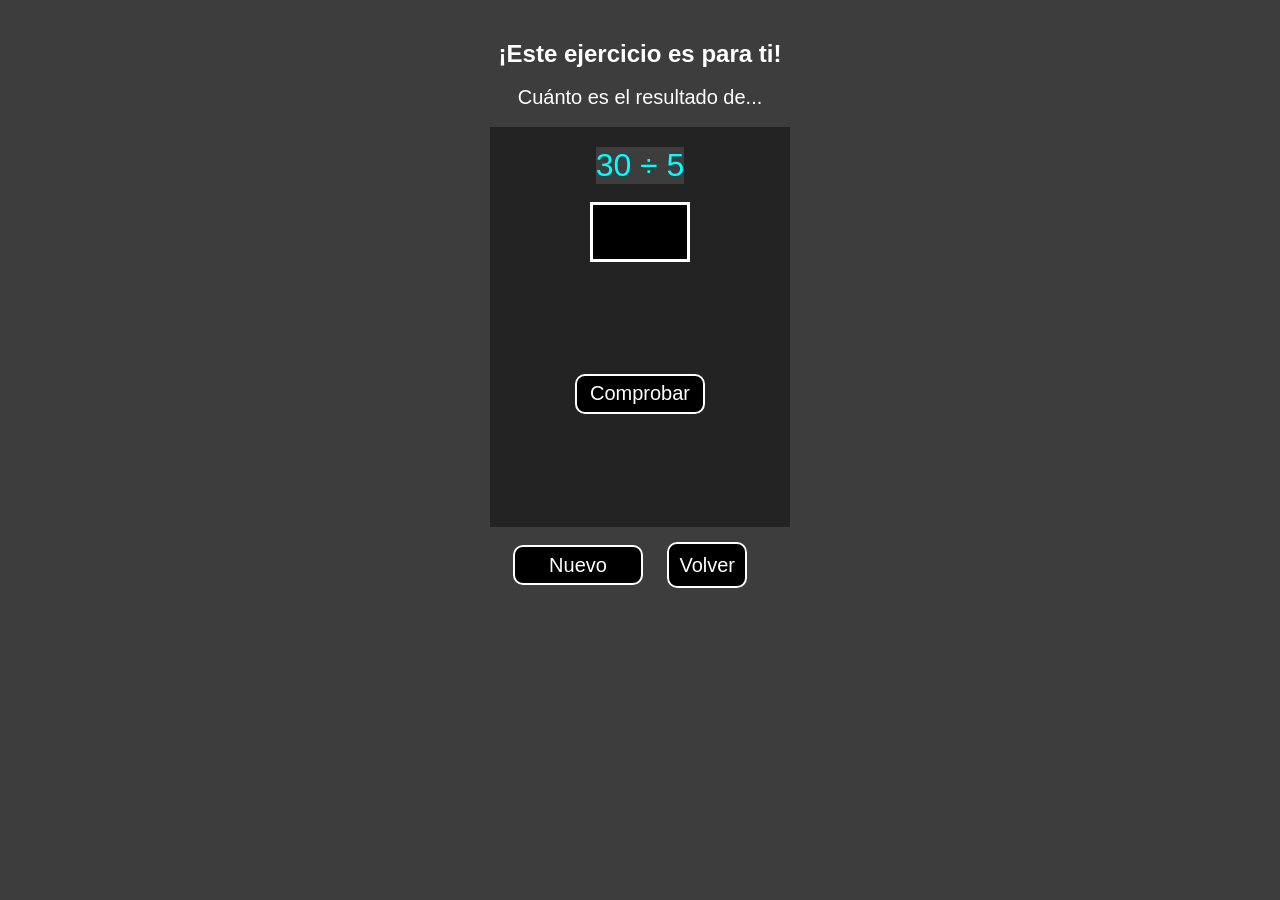
<file: app/menu/menu_azar/division_azar.html>
<!DOCTYPE html>
<html lang="en">
<head>
    <meta charset="UTF-8">
    <meta http-equiv="X-UA-Compatible" content="IE=edge">
    <meta name="viewport" content="width=device-width, initial-scale=1.0">
    <link rel="stylesheet" href="../../css/css_menu/cuenta_azar.css">
    <title>Multi - Azar</title>
</head>
<body>
    <h2>¡Este ejercicio es para ti!</h2>
    <br>
    <p>Cu&aacute;nto es el resultado de...</p>
    <br>
    <div class="ejercicio">
        <p class="cuenta">
            <label id="N1"></label> ÷ <label id="N2"></label>
        </p>
    <br>
    <input type="number" id="resul_usuario">
    <br>
    <button onclick="comprobar()">Comprobar</button>
    <p style="display:none; text-align: center; color:rgb(2, 243, 46)" id="ok">¡CORRECTO!</p>
    <p style=" display:none; text-align: center; color:red" id="error">Es incorrecto el valor es: 
        <label id="true_valor"></label>
    </p>
    </div>
    <br>
    <div class="under">
        <button onclick="refresh()">Nuevo</button>
        <a href="../azar_ap.html">Volver</a>
    </div>
</body>
<script src="../../js/js_menu/azar/division.js"></script>
</html>
</file>
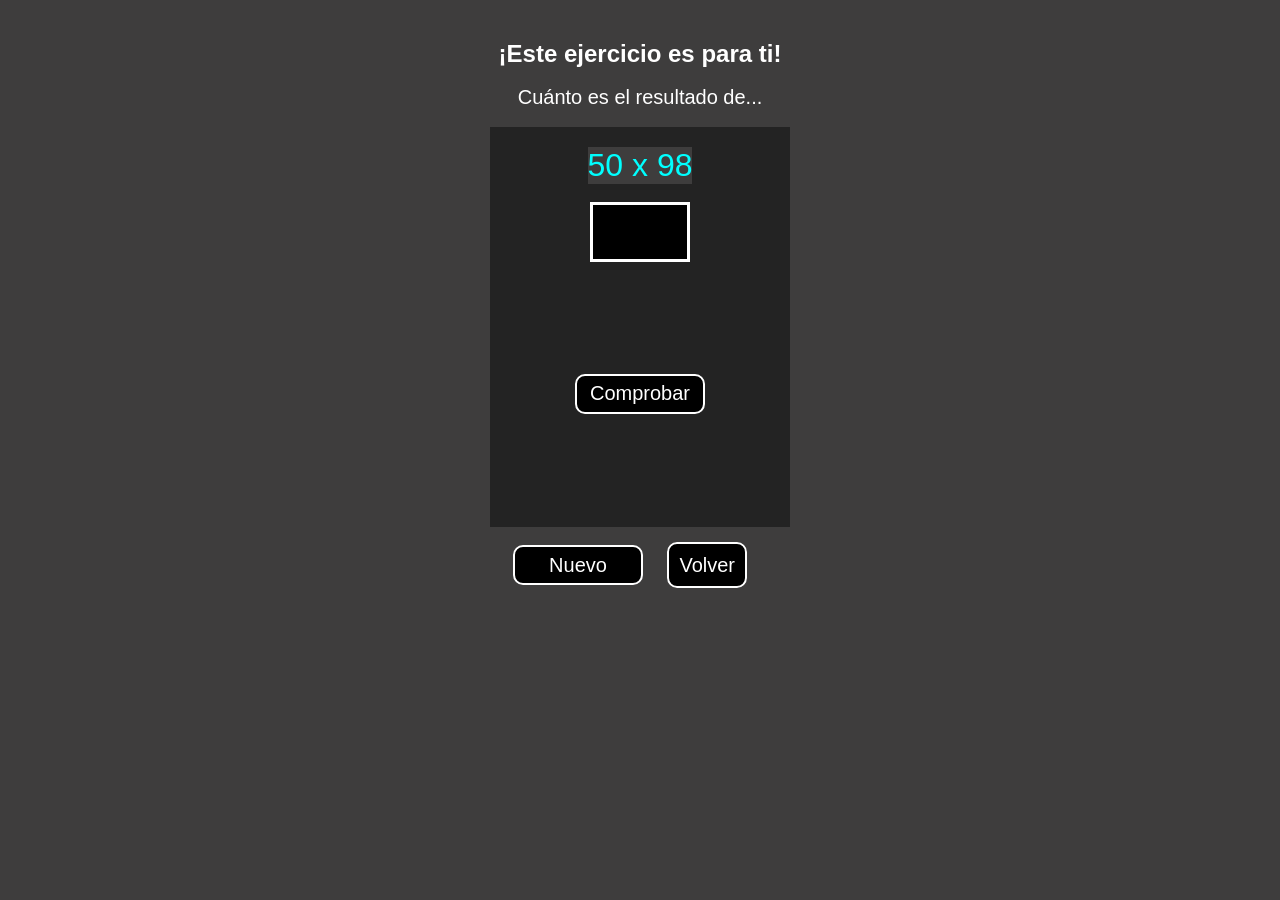
<file: app/menu/menu_azar/multi_azar.html>
<!DOCTYPE html>
<html lang="en">
<head>
    <meta charset="UTF-8">
    <meta http-equiv="X-UA-Compatible" content="IE=edge">
    <meta name="viewport" content="width=device-width, initial-scale=1.0">
    <link rel="stylesheet" href="../../css/css_menu/cuenta_azar.css">
    <title>Multi - Azar</title>
</head>
<body>
    <h2>¡Este ejercicio es para ti!</h2>
    <br>
    <p>Cu&aacute;nto es el resultado de...</p>
    <br>
    <div class="ejercicio">
        <p class="cuenta">
            <label id="N1"></label> x <label id="N2"></label>
        </p>
    <br>
    <input type="number" id="resul_usuario">
    <br>
    <button onclick="comprobar()">Comprobar</button>
    <p style="display:none; text-align: center; color:rgb(2, 243, 46)" id="ok">¡CORRECTO!</p>
    <p style=" display:none; text-align: center; color:red" id="error">Es incorrecto el valor es: 
        <label id="true_valor"></label>
    </p>
    </div>
    <br>
    <div class="under">
        <button onclick="refresh()">Nuevo</button>
        <a href="../azar_ap.html">Volver</a>
    </div>
</body>
<script src="../../js/js_menu/azar/multi.js"></script>
</html>
</file>
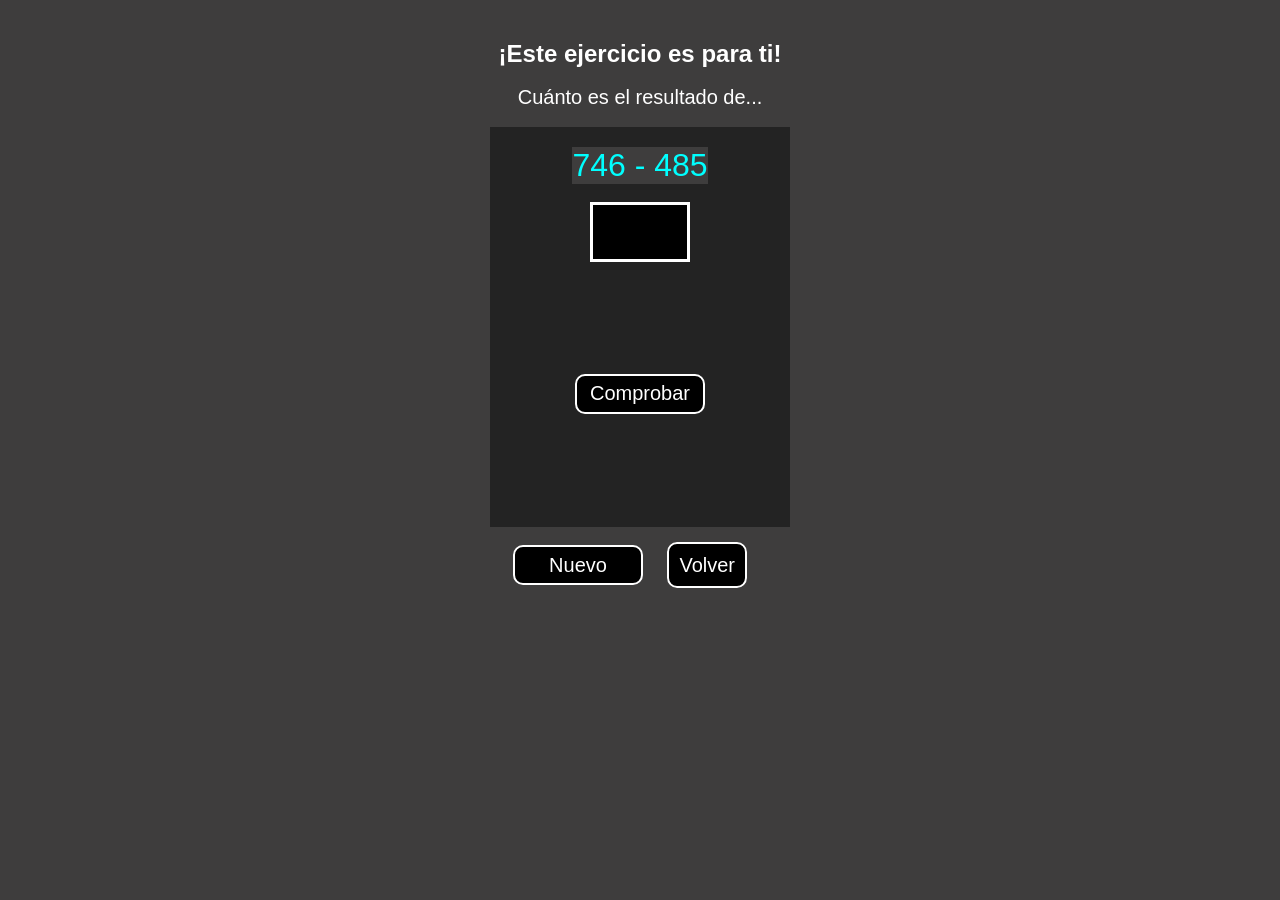
<file: app/menu/menu_azar/resta_azar.html>
<!DOCTYPE html>
<html lang="en">
<head>
    <meta charset="UTF-8">
    <meta http-equiv="X-UA-Compatible" content="IE=edge">
    <meta name="viewport" content="width=device-width, initial-scale=1.0">
    <link rel="stylesheet" href="../../css/css_menu/cuenta_azar.css">
    <title>Resta - Azar</title>
</head>
<body>
    <h2>¡Este ejercicio es para ti!</h2>
    <br>
    <p>Cu&aacute;nto es el resultado de...</p>
    <br>
    <div class="ejercicio">
        <p class="cuenta">
            <label id="N1"></label> - <label id="N2"></label>
        </p>
    <br>
    <input type="number" id="resul_usuario">
    <br>
    <button onclick="comprobar()">Comprobar</button>
    <p style="display:none; text-align: center; color:rgb(2, 243, 46)" id="ok">¡CORRECTO!</p>
    <p style=" display:none; text-align: center; color:red" id="error">Es incorrecto el valor es: 
        <label id="true_valor"></label>
    </p>
    </div>
    <br>
    <div class="under">
        <button onclick="refresh()">Nuevo</button>
        <a href="../azar_ap.html">Volver</a>
    </div>
</body>
<script src="../../js/js_menu/azar/resta.js"></script>
</html>
</file>
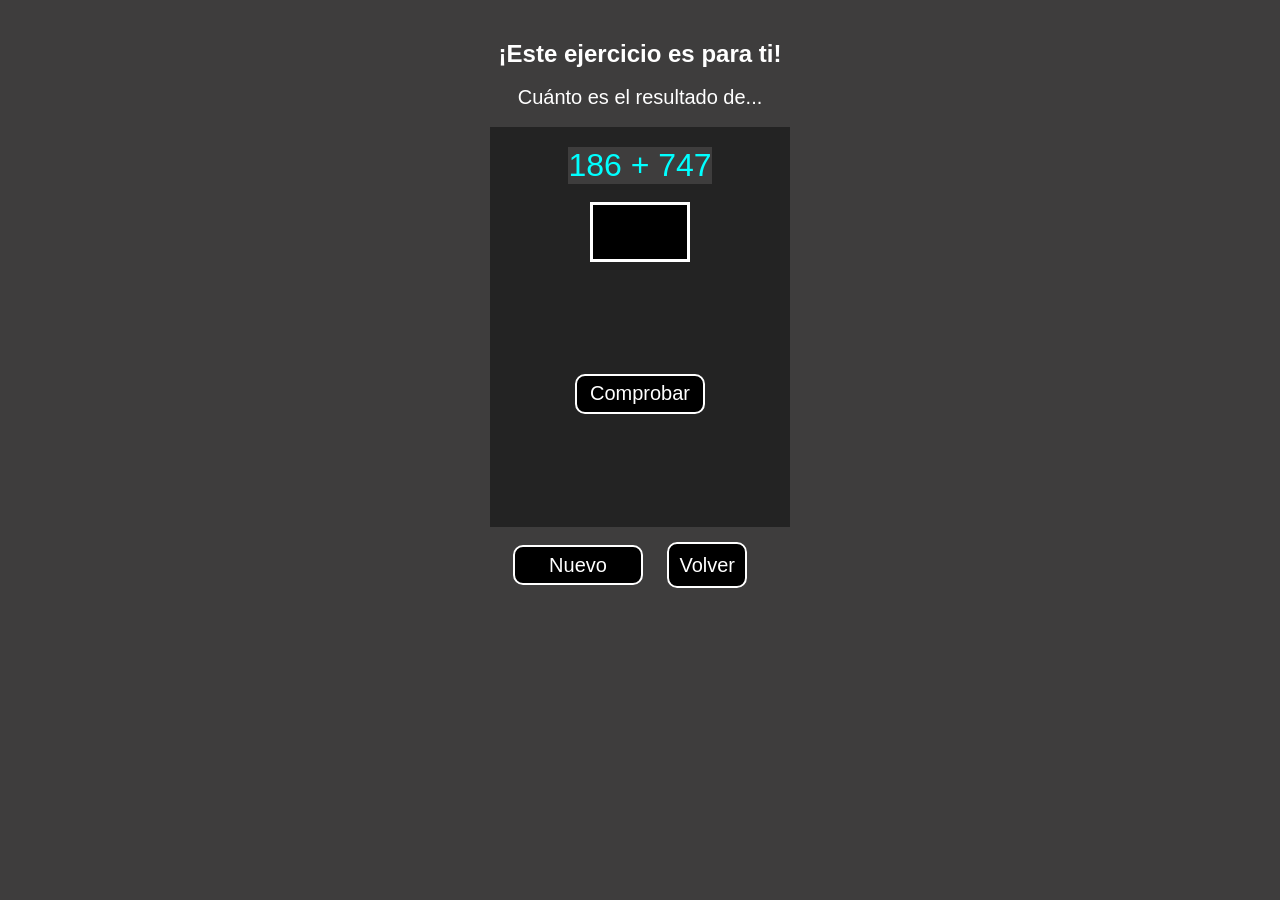
<file: app/menu/menu_azar/suma_azar.html>
<!DOCTYPE html>
<html lang="en">
<head>
    <meta charset="UTF-8">
    <meta http-equiv="X-UA-Compatible" content="IE=edge">
    <meta name="viewport" content="width=device-width, initial-scale=1.0">
    <link rel="stylesheet" href="../../css/css_menu/cuenta_azar.css">
    <title>Suma - Azar</title>
</head>
<body>
    <h2>¡Este ejercicio es para ti!</h2>
    <br>
    <p>Cu&aacute;nto es el resultado de...</p>
    <br>
    <div class="ejercicio">
        <p class="cuenta">
            <label id="N1"></label> + <label id="N2"></label>
        </p>
    <br>
    <input type="number" id="resul_usuario">
    <br>
    <button onclick="comprobar()">Comprobar</button>
    <p style="display:none; text-align: center; color:rgb(2, 243, 46)" id="ok">¡CORRECTO!</p>
    <p style=" display:none; text-align: center; color:red" id="error">Es incorrecto el valor es: 
        <label id="true_valor"></label>
    </p>
    </div>
    <br>
    <div class="under">
        <button onclick="refresh()">Nuevo</button>
        <a href="../azar_ap.html">Volver</a>
    </div>
</body>
<script src="../../js/js_menu/azar/suma.js"></script>
</html>
</file>
<file: app/css/index.css>
#content{
    transition: all 1.3s;
    flex-direction: column;
    flex-wrap: wrap;
    display:flex;
    justify-content: space-between;
    margin:10px auto;
    z-index: auto;
    margin:0;
    padding:0;
}
body{
    background-color: rgb(62, 61, 61);
    margin:0;
    padding:0;
    font-family: Verdana, Geneva, Tahoma, sans-serif;
}
header{
    background-color: rgb(28, 28, 28);
    width: 100%;
    height: 80px;
}
.cabecera{
    height: 100%;
    display:flex;
    justify-content: space-between;
    padding: 10px;
    margin:auto;
}
.cabecera a{
    display: flex;
    align-items: center;
    justify-content: center;
}
.cabecera img{
    display: flex;
    align-items: center;
    justify-content: center;
}
.menu{
    width: 40px;
    height: 40px;
}
.logo{
    height: 65px;
    width: 275px;
}
.present__name{
    color:rgb(188, 188, 114);
}
.present{
    text-align: center;
    color:white;
    margin:10% auto;
    width: 95%;
}
.present p{
    font-size: 15px;
}
.present h2{
    font-size: 40px;
    margin:10% auto;
}
.butons{
   margin:auto 30px;
   display: flex;
   flex-wrap: wrap;
   justify-content: space-evenly;
}
footer{
    color:rgba(255, 255, 255, 0.44);
    font-family: Arial, Helvetica, sans-serif;
    font-size: 14px;
    text-align: center;
    margin: 50px auto 20px auto;
    width: 100%;
}

/* Scroll indicator */
.scroll-indicator {
    display: flex;
    justify-content: center;
    align-items: center;
    width: 100%;
    margin: 20px 0;
    animation: bounce 2s infinite;
    opacity: 0.7;
}

@keyframes bounce {
    0%, 20%, 50%, 80%, 100% {transform: translateY(0);}
    40% {transform: translateY(-10px);}
    60% {transform: translateY(-5px);}
}
</file>
<file: app/css/carga.css>
*, *:after, *:before{
    margin: 0;
    padding: 0;
    outline:0;
    box-sizing: border-box;
}
.contenedor_loader{
    margin:10% auto;
    z-index:9999;
    width: 90%;
    height: 90%;
    transition: all 1.3s;
    display:flex;
    align-items: center;
    justify-content: center;
    flex-direction: column;
    flex-wrap: wrap;
}
.loader{
    position: relative;
}
.loader:after{
    content:'';
    width:60px;
    height: 60px;
    background-color: #fff;
    animation: girar .5s linear infinite;
    position:absolute;
    top:0;
    left:-30px;
    border-radius: 3px;
    box-shadow: 0 0 3px rgba(0, 0, 0 ,.5);
}
.loader:before{
    content:'';
    width:60px;
    height: 10px;
    background-color: rgba(0, 0, 0 ,.4);
    animation: sombra .5s linear infinite;
    position:absolute;
    top:70px;
    left:-30px;
    border-radius: 50%;
}

@keyframes girar{
    17%{
        border-bottom-right-radius: 3px;
    }
    25%{
        transform: translateY(9px) rotate(22.5deg);
        background-color: burlywood;
    }
    50%{
        transform: scale(1, 0.9) translateY(18px) rotate(45deg);
        border-bottom-right-radius: 40px;
    }
    75%{
        transform: translateY(9px) rotate(67.5deg);
    }
    100%{
        transform: translateY(0) rotate(90deg);
    }
}
@keyframes sombra{
    50%{
        transform: scale(1.3,1);
    }
}
body{
    background-color: rgb(62, 61, 61);
}
.logo{
    margin:auto;
    display: flex;
}
.frases{
    display: flex;
    height: auto;
    margin: 50% auto;
    justify-content: center;
    align-items: center;
    text-align: center;
    color: white;
    font-family: Arial, Helvetica, sans-serif;
    font-size: 23px;
    width: 95%;
}
#F3{
    margin:auto;
}
</file>
<file: app/css/css_apartados/circulo.css>
/*Estructura estandar*/
body{
    background-color: rgb(62, 61, 61);
    margin:0;
    padding:0;
    display:flex;
    flex-direction: column;
    flex-wrap: wrap;
    align-content:center;
    font-family: Verdana, Geneva, Tahoma, sans-serif;
    min-height: 100vh;
}
header{
    background-color: rgb(28, 28, 28);
    width: 100%;
    position: fixed;
    z-index: 100;
}
.contenido{
    margin:80px auto;
}
.cabecera{
    height: 70px;
    max-height: 70px;
    min-width:320px;
    display:block;
    line-height: 4px;
}
.menu{
    max-width:40px;
    max-height: 40px;
    padding: 15px;
}
.logo{
    max-width: 280px;
    max-height: 70px;
}
/*INFO*/
.info{
    margin: 10px;
    text-align: center;
    color:white;
    padding:5px;
    background-color: rgba(0, 0, 0, 0.35);
}
.info h2{
    font-size: 30px;
}
/*numPI*/
.numPI{
    margin: 10px;
    padding:5px;
    text-align: center;
    color:white;
    background-color: rgba(0, 0, 0, 0.35); 
}
/*Formulas*/
.forms{
    margin: 10px;
    text-align: center;
    color:white;
    padding: 3px;
}
.forms h3{
    padding:10px;
}
/*Calc*/
#result{
    justify-content: space-between;
}
#error p{
    margin: 150px auto;
}
.op_cant{
    height: 400px;
    max-width: 320px;
    background-color: rgba(0, 0, 0, 0.284);
    padding: 10px;
    display: flex;
    margin:20px auto;
    flex-direction: column;
    flex-wrap: wrap;
    justify-content: center;
    border-radius: 20px;
}
.calc{
    margin: 10px;
    text-align: center;
    color:white;  
}
.calc div{
    background-color: rgba(0, 0, 0, 0.284);
    height: 350px;
    max-width: 290px;
    margin: auto;
    padding: 25px;
    font-size: 20px;
    border-radius: 20px;
    display: flex;
    flex-direction: column;
}
.calc input{
    width: 130px;
    height: 50px;
    margin: auto;
    background-color: black;
    color: white;
    text-align: center;
    font-size: 20px;
    border-radius: 10px;
    border: white 2px solid;
    outline: none;
}
button{
    width: 110px;
    height: 40px;
    margin: auto;
    background-color: black;
    color: white;
    text-align: center;
    font-size: 20px;
    border-radius: 10px;
    border: 2px white solid;
    outline: none;
}
/*Resultado*/
.result div{
    background-color: rgba(0, 0, 0, 0.284);
    height: 350px;
    max-width: 290px;
    margin: auto;
    padding: 25px;
    font-size: 20px;
    border-radius: 20px;
    display: flex;
    flex-direction: column;
    justify-content: space-between;
}
.result nav{
    font-size: 20px;
}
/*back*/
footer{
    display: flex;
    justify-content: center;
    margin-left:10px auto;
}
footer a{
    color:white;
    padding: 10px;
    font-size: 20px;
    text-align: center;
    text-decoration: none;
    background-color: rgba(0, 0, 0, 0.158);
    border:3px white solid;
}
</file>
<file: app/css/css_apartados/cuadrado.css>
/*Estructura estandar*/
body{
    background-color: rgb(62, 61, 61);
    margin:0;
    padding:0;
    display:flex;
    flex-direction: column;
    flex-wrap: wrap;
    align-content:center;
    font-family: Verdana, Geneva, Tahoma, sans-serif;
    min-height: 100vh;
}
header{
    background-color: rgb(28, 28, 28);
    width: 100%;
    position: fixed;
    z-index: 300;
}
.contenido{
    margin: 80px auto;
}
.cabecera{
    height: 70px;
    max-height: 70px;
    min-width:320px;
    display:block;
    line-height: 4px;
}
.menu{
    max-width:40px;
    max-height: 40px;
    padding: 15px;
}
.logo{
    max-width: 280px;
    max-height: 70px;
}
/* Apartado de Info.*/
.info{
    color:white;
    text-align: center;
    margin:10px;
    padding:4px;
    background-color: rgba(0, 0, 0, 0.247);
}
.info h2{
    font-size: 30px;
}
/* Apartado de Formulas*/
.form{
    color:white;
    text-align: center;
    margin:10px;
}
.form div{
    font-size: 20px;
    background-color: rgba(0, 0, 0, 0.131);
    padding:10px;
}
/*Calculos*/
#error p{
    display: flex;
    margin:150px auto;
}
#results{
    display:flex;
    justify-content: space-between;
}
.calc{
    color:white;
    text-align: center;
    margin:10px;
}
.calc div{
    background-color: rgba(0, 0, 0, 0.284);
    height: 350px;
    max-width: 290px;
    margin: auto;
    padding: 25px;
    font-size: 20px;
    border-radius: 20px;
    display: flex;
    flex-direction: column;
}
.calc input{
    width: 130px;
    height: 50px;
    margin: auto;
    background-color: black;
    color: white;
    text-align: center;
    font-size: 20px;
    border-radius: 10px;
    border: white 2px solid;
    outline: none;
}
button{
    width: 110px;
    height: 40px;
    margin: auto;
    background-color: black;
    color: white;
    text-align: center;
    font-size: 20px;
    border-radius: 10px;
    border: 2px white solid;
    outline: none;
}
.op_cant{
    height: 400px;
    max-width: 320px;
    background-color: rgba(0, 0, 0, 0.284);
    padding: 10px;
    display: flex;
    margin:20px auto;
    flex-direction: column;
    flex-wrap: wrap;
    justify-content: center;
    border-radius: 20px;
}
select{
    color: white;
    background-color: black;
    margin: auto;
    width: 60%;
    height: 20%;
    text-align: center;
    font-size: 20px;
    outline: none;
}
.lineal{
    display: inline-block;
}
/*Back*/
footer{
    display: flex;
    justify-content: center;
    margin: 10px auto;
}
footer a{
    color:white;
    padding: 10px;
    font-size: 20px;
    text-align: center;
    text-decoration: none;
    background-color: rgba(0, 0, 0, 0.158);
    border:3px white solid;
}
</file>
<file: app/css/css_apartados/rectangulo.css>
/*Estructura estandar*/
body{
    background-color: rgb(62, 61, 61);
    margin:0;
    padding:0;
    display:flex;
    flex-direction: column;
    flex-wrap: wrap;
    align-content:center;
    font-family: Verdana, Geneva, Tahoma, sans-serif;
    min-height: 100vh;
}
header{
    background-color: rgb(28, 28, 28);
    width: 100%;
    position: fixed;
    z-index: 300;
}
.contenido{
    margin: 80px auto;
}
.cabecera{
    height: 70px;
    max-height: 70px;
    min-width:320px;
    display:block;
    line-height: 4px;
}
.menu{
    max-width:40px;
    max-height: 40px;
    padding: 15px;
}
.logo{
    max-width: 280px;
    max-height: 70px;
}
/* Apartado de Info.*/
.info{
    color:white;
    text-align: center;
    margin:10px;
    padding:4px;
    background-color: rgba(0, 0, 0, 0.247);
}
.info h2{
    font-size: 30px;
}
/* Apartado de Formulas*/
.form{
    color:white;
    text-align: center;
    margin:10px;
}
.form div{
    font-size: 20px;
    background-color: rgba(0, 0, 0, 0.131);
    padding:10px;
}
/*Calculos*/
#error p{
    display: flex;
    margin:150px auto;
}
#results{
    display:flex;
    justify-content: space-between;
}
.calc{
    color:white;
    text-align: center;
    margin:10px;
}
.calc div{
    background-color: rgba(0, 0, 0, 0.284);
    height: 400px;
    max-width: 290px;
    margin: auto;
    padding: 25px;
    font-size: 20px;
    border-radius: 20px;
    display: flex;
    flex-direction: column;
}
.calc input{
    width: 130px;
    height: 50px;
    margin: auto;
    background-color: black;
    color: white;
    text-align: center;
    font-size: 20px;
    border-radius: 10px;
    border: white 2px solid;
    outline: none;
}
button{
    width: 110px;
    height: 40px;
    margin: auto;
    background-color: black;
    color: white;
    text-align: center;
    font-size: 20px;
    border-radius: 10px;
    border: 2px white solid;
    outline: none;
}
.op_cant{
    height: 400px;
    max-width: 320px;
    background-color: rgba(0, 0, 0, 0.284);
    padding: 10px;
    display: flex;
    margin:20px auto;
    flex-direction: column;
    flex-wrap: wrap;
    justify-content: center;
    border-radius: 20px;
}
select{
    color: white;
    background-color: black;
    margin: auto;
    width: 60%;
    height: 20%;
    text-align: center;
    font-size: 20px;
    outline: none;
}
.lineal{
    display: inline-block;
}
/*Back*/
footer{
    display: flex;
    justify-content: center;
    margin: 10px auto;
}
footer a{
    color:white;
    padding: 10px;
    font-size: 20px;
    text-align: center;
    text-decoration: none;
    background-color: rgba(0, 0, 0, 0.158);
    border:3px white solid;
}
</file>
<file: app/css/css_apartados/triangulo.css>
/*Estructura estandar*/
body{
    background-color: rgb(62, 61, 61);
    margin:0;
    padding:0;
    display:flex;
    flex-direction: column;
    flex-wrap: wrap;
    align-content:center;
    font-family: Verdana, Geneva, Tahoma, sans-serif;
    min-height: 100vh;
}
header{
    background-color: rgb(28, 28, 28);
    width: 100%;
    position: fixed;
    z-index: 100;
}
.contenido{
    margin:80px auto;
}
.cabecera{
    height: 70px;
    max-height: 70px;
    min-width:320px;
    display:block;
    line-height: 4px;
}
.menu{
    max-width:40px;
    max-height: 40px;
    padding: 15px;
}
.logo{
    max-width: 280px;
    max-height: 70px;
}
/*info*/
.info{
    background-color: rgba(0, 0, 0, 0.371);
    color: white;
    margin: 15px;
    text-align: center;
    padding:5px;
}
.exInfo{
    background-color: rgba(0, 0, 0, 0.371);
    color: white;
    margin: 15px;
    text-align: center;
    padding:5px;
}
/*Formulas*/
.forms{
    background-color: rgba(0, 0, 0, 0.371);
    color: white;
    margin: 15px;
    text-align: center;
    padding:5px;
    font-size: 20px;
}
/*calculos*/
.calc{
    color:white;
    text-align: center;
    margin:10px;
}
.calc div{
    background-color: rgba(0, 0, 0, 0.284);
    max-width: 290px;
    margin: auto;
    padding: 25px;
    font-size: 20px;
    border-radius: 20px;
    display: flex;
    flex-direction: column;
    justify-content: space-between;
}
.opciones{
    height: 590px; 
}
.calcEqui{
    height: 500px;
}
.calcEsca{
    height: 750px;
}
.calcIso{
    height: 700px;
}
.calcRect{
    height: 750px;
}
select{
    color: white;
    background-color: black;
    margin: auto;
    width: 60%;
    height: 20%;
    text-align: center;
    font-size: 20px;
    outline: none;
}
.calcule{
    width: 130px;
    height: 50px;
    margin: auto;
    background-color: black;
    color: white;
    text-align: center;
    font-size: 20px;
    border-radius: 10px;
    border: white 2px solid;
    outline: none;
}
button{
    width: 110px;
    height: 40px;
    margin: 30px;
    background-color: rgba(0, 0, 0, 0.321);
    color: white;
    text-align: center;
    font-size: 20px;
    border-radius: 10px;
    border: 2px white solid;
    outline: none;
}
/*triangulos_toggle*/
#equilatero{
    display:block;
}
#escaleno{
    display:none;
}
#isoseles{
    display:none;
}
#rectangulo{
    display:none;
}
/*Back*/
footer{
    display: flex;
    justify-content: center;
    margin: 20px auto;
}
footer a{
    color:white;
    padding: 10px;
    font-size: 20px;
    text-align: center;
    text-decoration: none;
    background-color: rgba(0, 0, 0, 0.158);
    border:3px white solid;
}
</file>
<file: app/css/css_menu/menu_azar.css>
*{
    margin:0;
    padding:0;
    box-sizing: border-box;
    background-color: rgb(62, 61, 61);
}
body{
    width: 90%;
    margin:15% auto;
    display:flex;
    justify-content: center;
    align-items: center;
    flex-direction: column;
    flex-wrap: wrap;
    font-family: Verdana, Geneva, Tahoma, sans-serif;
}
h2{
    color:white;
    text-align: center;
    font-size: 40px;
}
p{
    color:white;
    text-align: center;
    font-size: 20px;
}
.botonera{
    display: flex;
    flex-wrap: wrap;
    justify-content: center;
    align-items: center;
    margin: 30px auto;
}
.botonera img{
    width: 150px;
    height: 150px;
    margin:10px auto;
}
.botonera a{
    width: 150px;
    height: 150px;
    margin:10px auto;
}
/*Back*/
footer{
    display: flex;
    justify-content: center;
    margin: 10px auto;
}
footer a{
    color:white;
    padding: 10px;
    font-size: 20px;
    text-align: center;
    text-decoration: none;
    background-color: rgba(0, 0, 0, 0.158);
    border:3px white solid;
}
</file>
<file: app/css/css_menu/menu.css>
*{
    background-color: rgb(62, 61, 61);
    margin:0;
    padding:0;
    box-sizing: border-box;
    font-family: Verdana, Geneva, Tahoma, sans-serif;
}
h2{
    color:white;
    margin:10% auto;
    text-align: center;
    font-size: 40px;
    padding:10px;
}

/*OPCIONES*/
.ajustes{
    width: 90%;
    height: 40%;
    margin: 20% auto;
    display: flex;
    justify-content: space-between;
    align-items: center;
    padding:10px;
}
.azar{
    width: 90%;
    height: 40%;
    margin: 20% auto;
    display: flex;
    justify-content: space-between;
    align-items: center;
    padding:10px; 
}
.info{
    width: 90%;
    height: 40%;
    margin: 20% auto;
    display: flex;
    justify-content: space-between;
    align-items: center;
    padding:10px; 
}
.filtro{
    width: 90%;
    height: 40%;
    margin: 20% auto;
    display: flex;
    justify-content: space-between;
    align-items: center;
    padding:10px; 
}
.varita{
    width: 90%;
    height: 40%;
    margin: 20% auto;
    display: flex;
    justify-content: space-between;
    align-items: center;
    padding:10px; 
}

/*BOTONERA*/
button{
    background-color: rgba(0, 0, 0, 0);
    border:none;
    width:40px;
    height: 40px;
}
.butonBG{
    width:200px;
    height: 200px;
}
/*Back*/
footer{
    display: flex;
    justify-content: center;
    margin: 10px auto;
}
footer a{
    color:white;
    padding: 10px;
    font-size: 20px;
    text-align: center;
    text-decoration: none;
    background-color: rgba(0, 0, 0, 0.158);
    border:3px white solid;
}
.guia{
    font-size: 40px;
    display: flex;
    justify-content: space-evenly;
    color: white;
}
/*puntos*/
#p1{
    color:aqua;
}
#p2{
    color:white;
}
#p3{
    color:white;
}
#p4{
    color:white;
}
#p5{
    color:white;
}
.frase{
    color:aqua;
}
.frase p{
    text-align: center;
    font-size: 30px;
    margin:30px auto;
}
</file>
<file: app/css/css_menu/cuenta_azar.css>
*{
    margin:0;
    padding:0;
    box-sizing: border-box;
    background-color: rgb(62, 61, 61);
    font-family: Verdana, Geneva, Tahoma, sans-serif;
}
body{
    display:flex;
    flex-direction: column;
    flex-wrap: wrap;
    justify-content: center;
    align-items: center;
    margin:40px auto;
    color:white;
}
p{
    font-size: 20px;
}
.ejercicio{
    width:300px;
    height:400px;
    background-color: rgba(0, 0, 0, 0.43);
    display: flex;
    flex-direction: column;
    justify-content: space-between;
    align-items: center;
    margin:auto;
    padding:20px;
}
.cuenta{
    font-size: 32px;
    color: aqua;
}
input{
    border:white 3px solid;
    width: 100px;
    height: 60px;
    font-size: 20px;
    background-color: black;
    color:white;
    text-align: center;
}
button{
    width: 130px;
    height: 40px;
    margin: auto;
    background-color: black;
    color: white;
    text-align: center;
    font-size: 20px;
    border-radius: 10px;
    border: 2px white solid;
    outline: none;
}
a{
    width: 130px;
    height: 40px;
    padding:10px;
    margin: auto 20px;
    background-color: black;
    color: white;
    text-align: center;
    font-size: 20px;
    border-radius: 10px;
    border: 2px white solid;
    outline: none;
    text-decoration: none;

}
</file>
